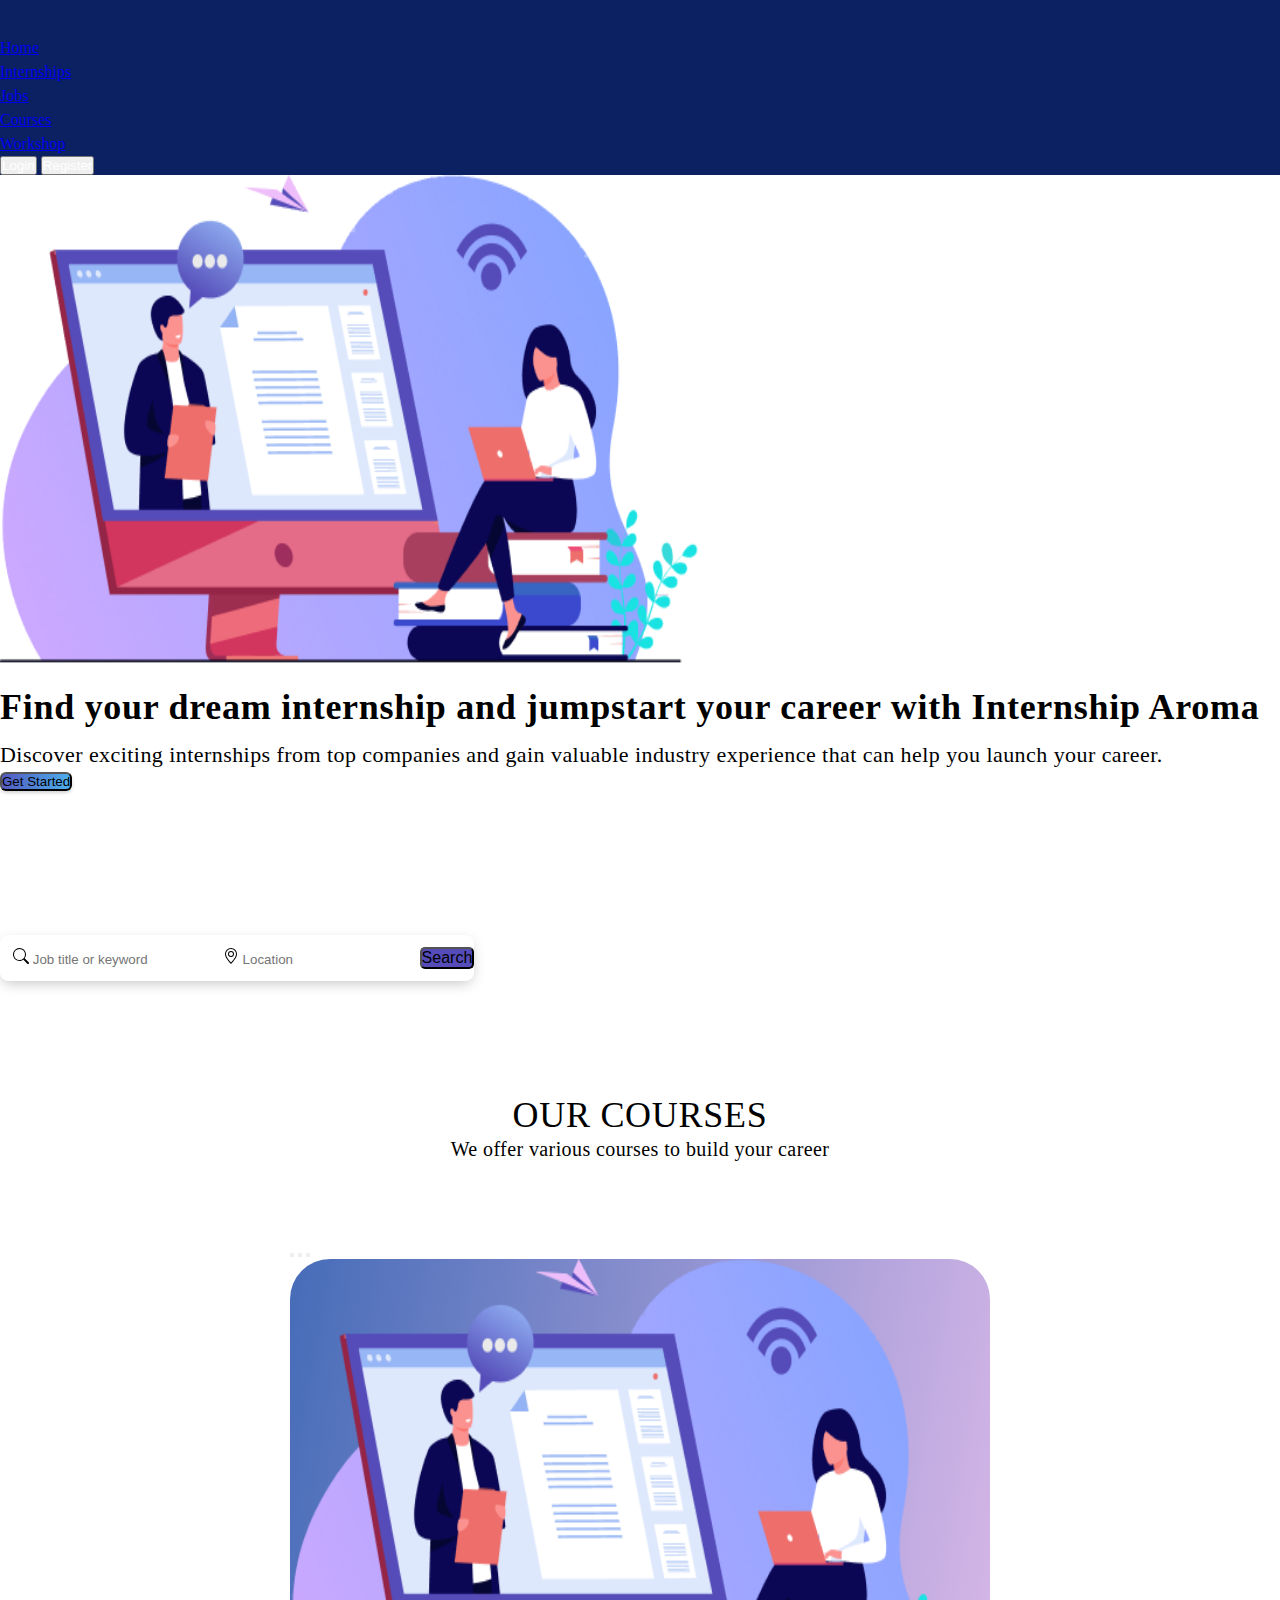
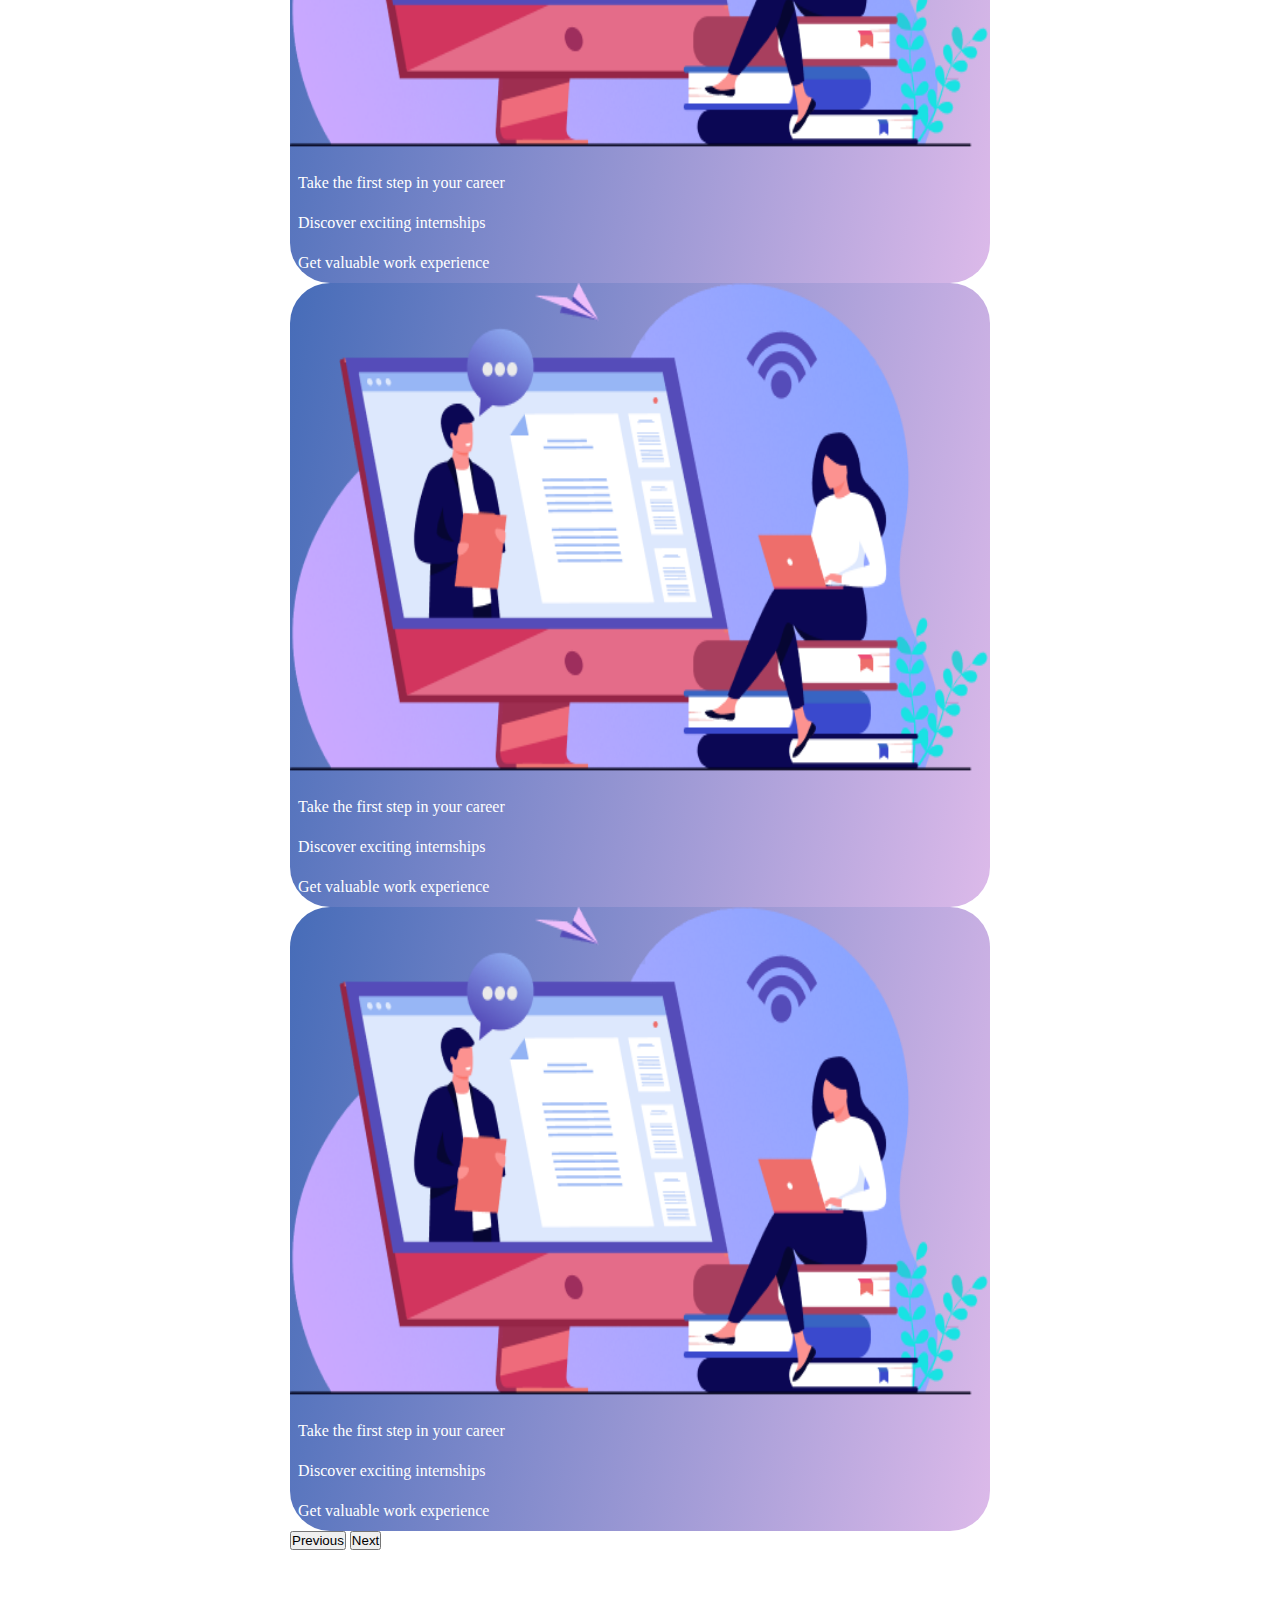
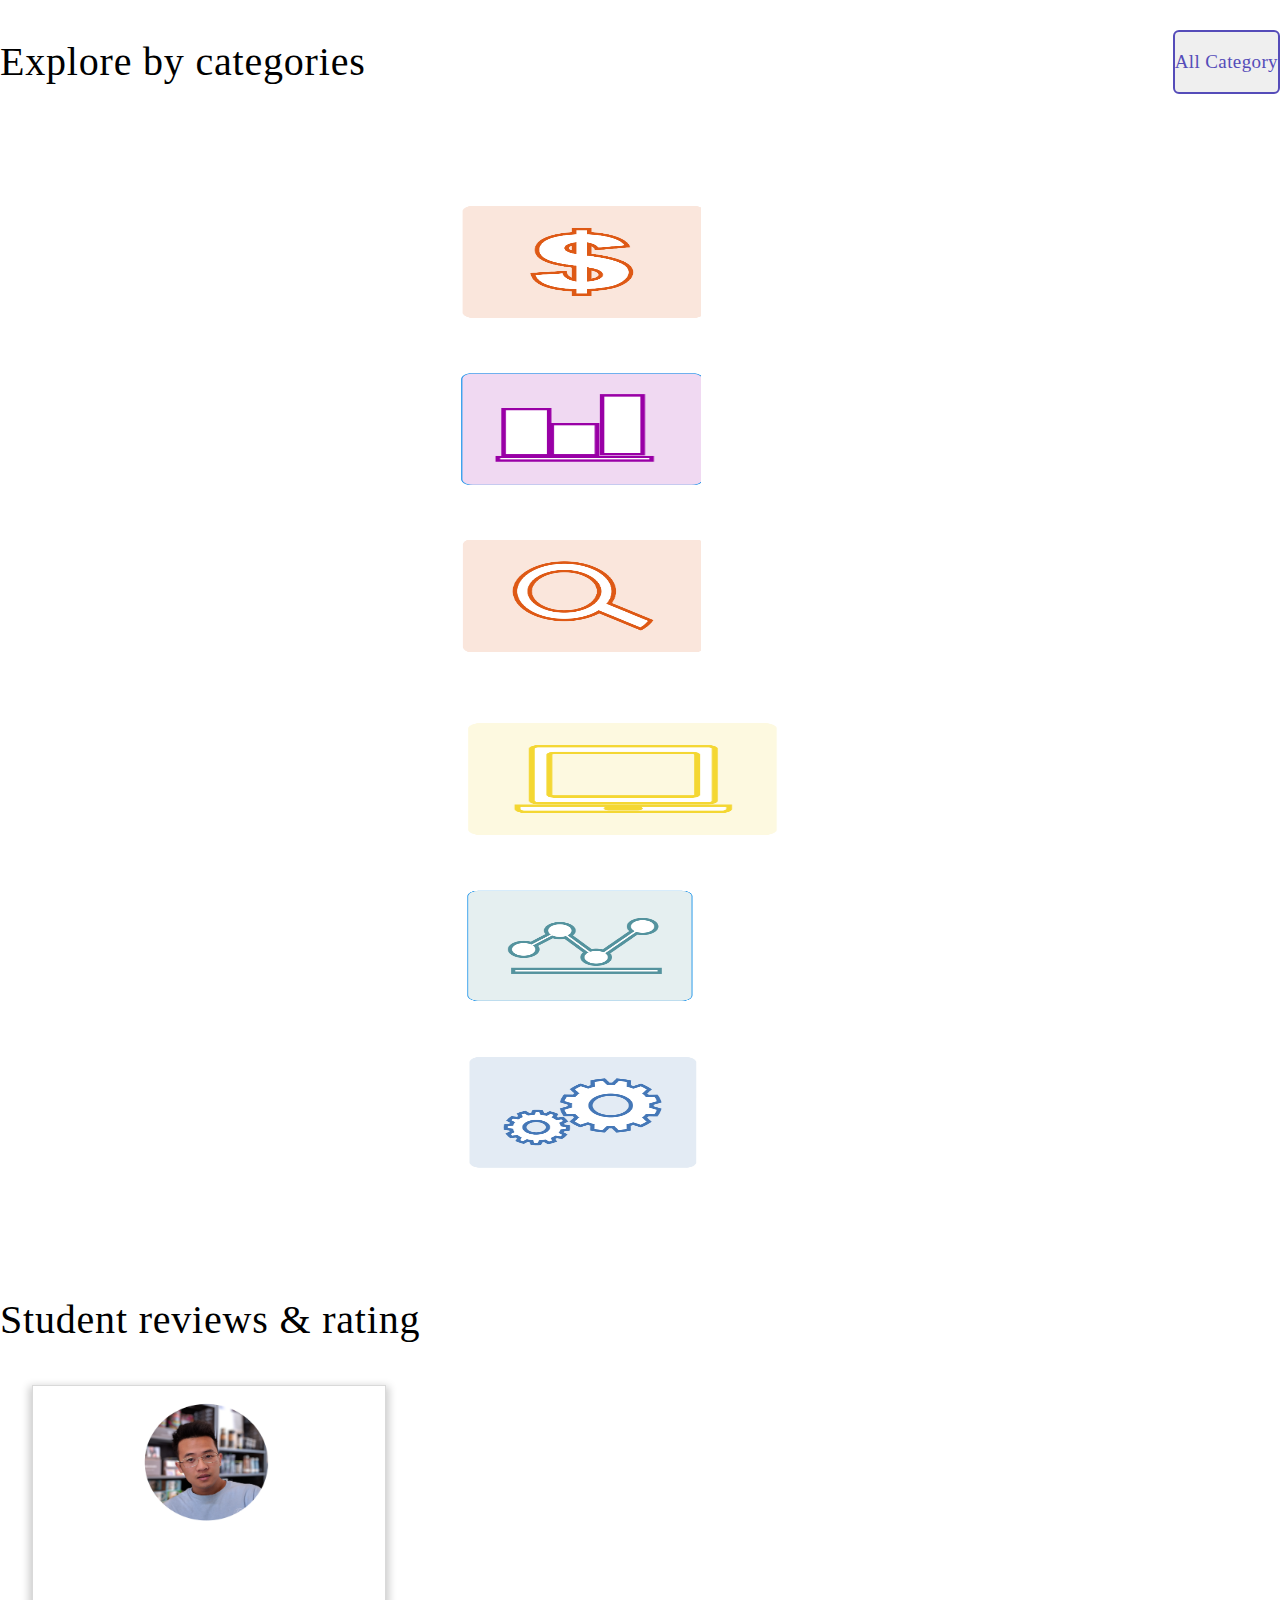
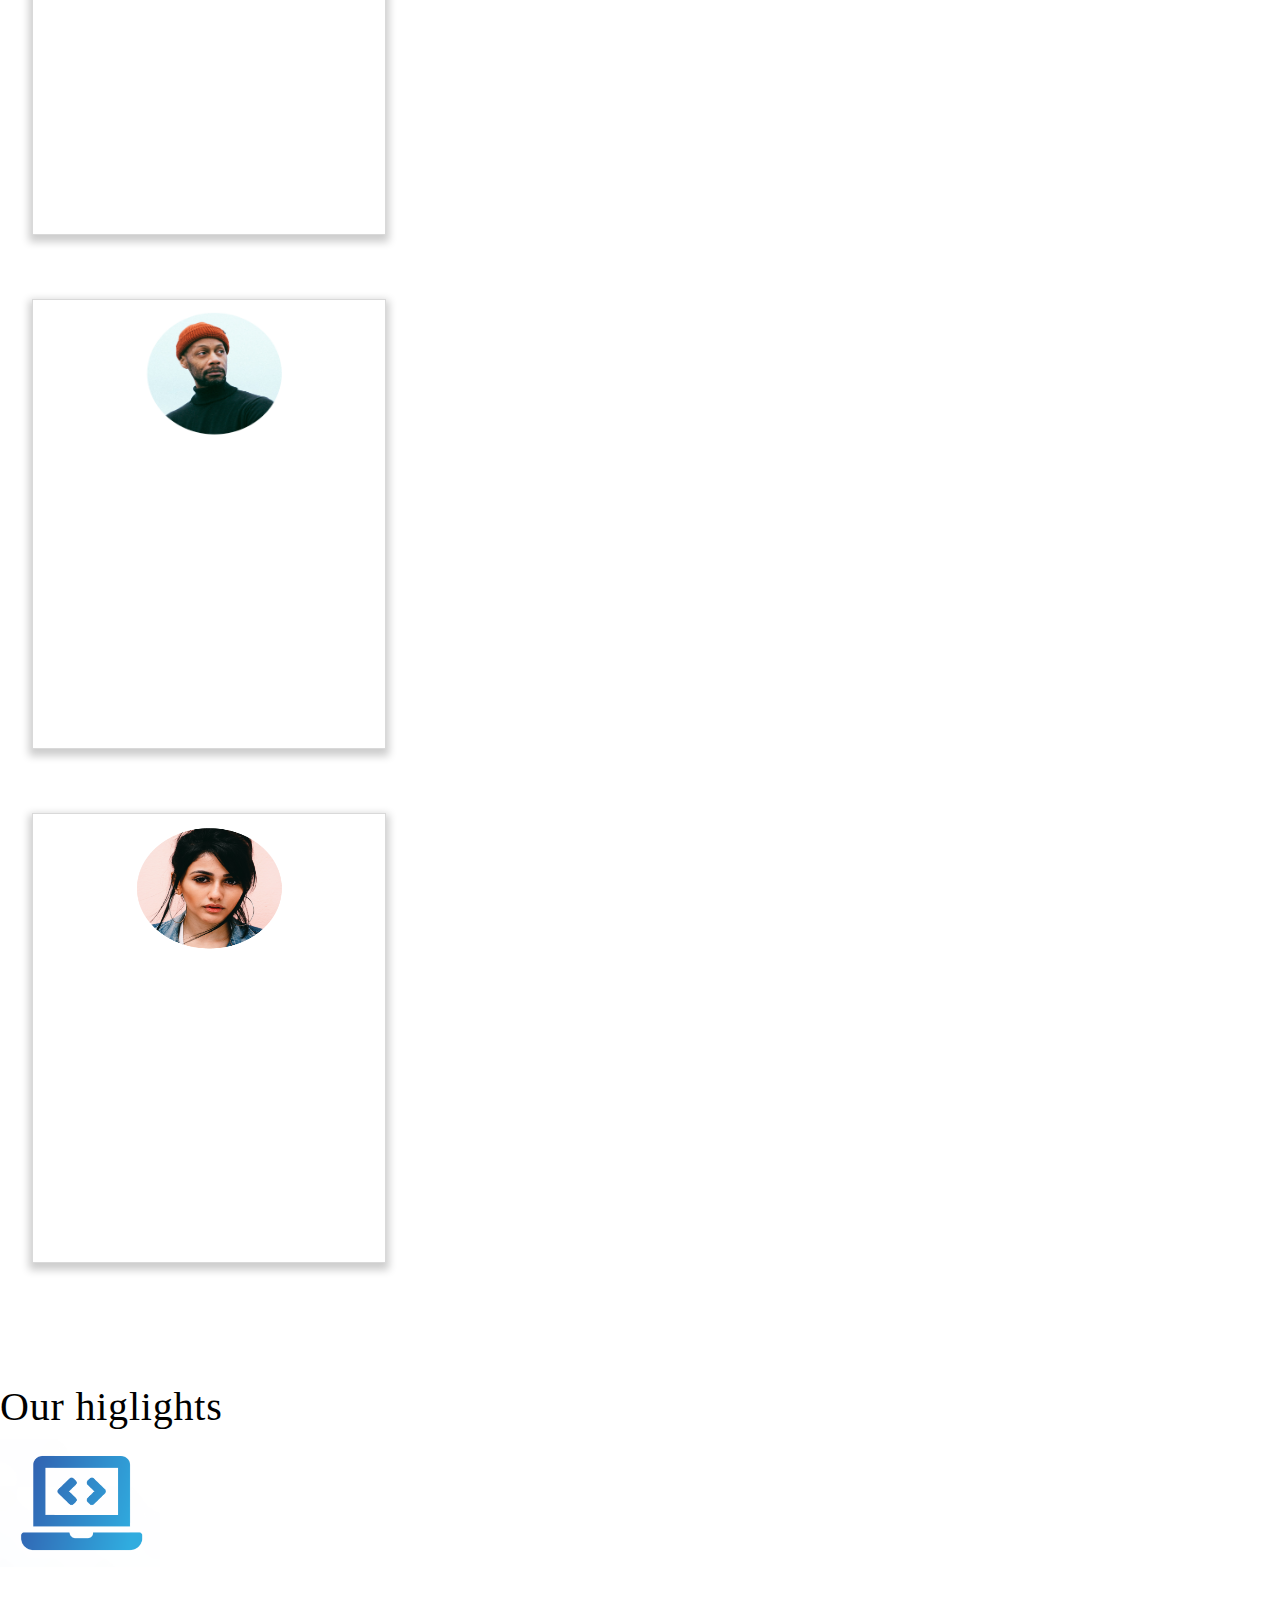
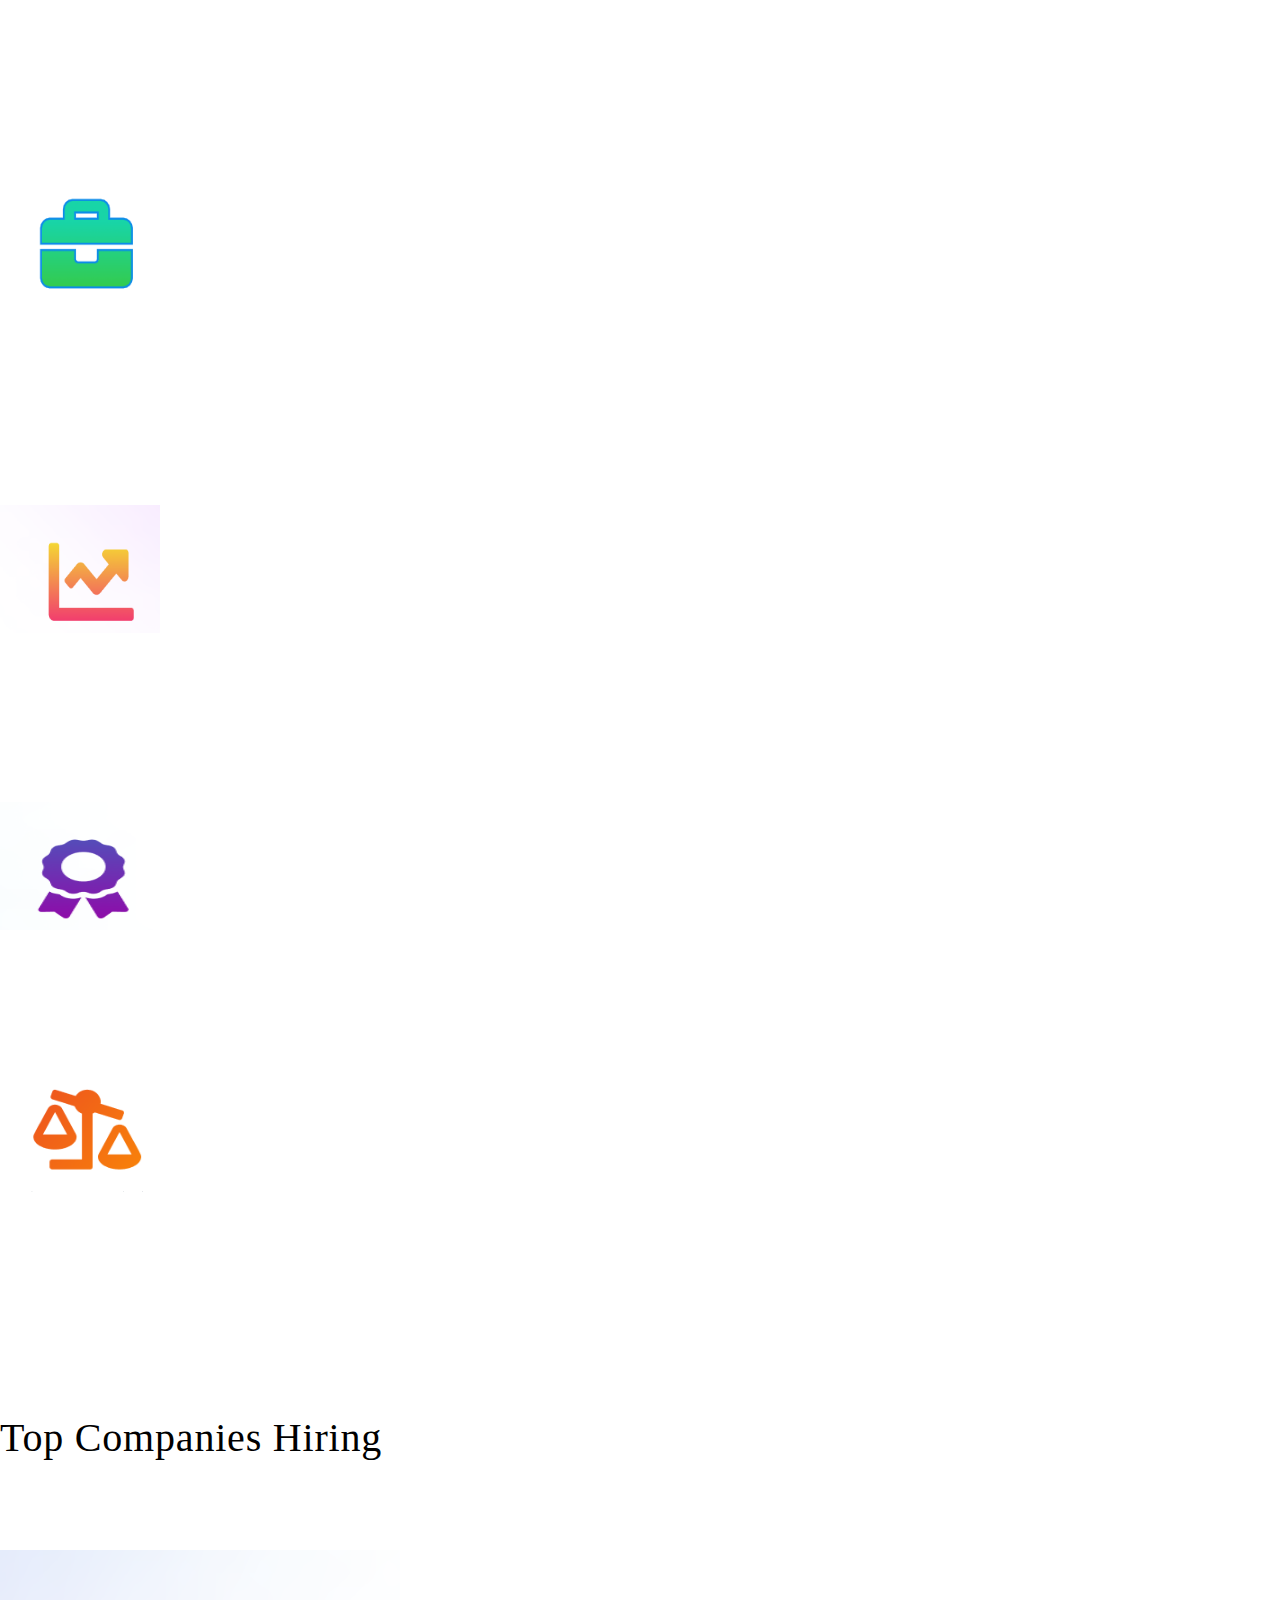
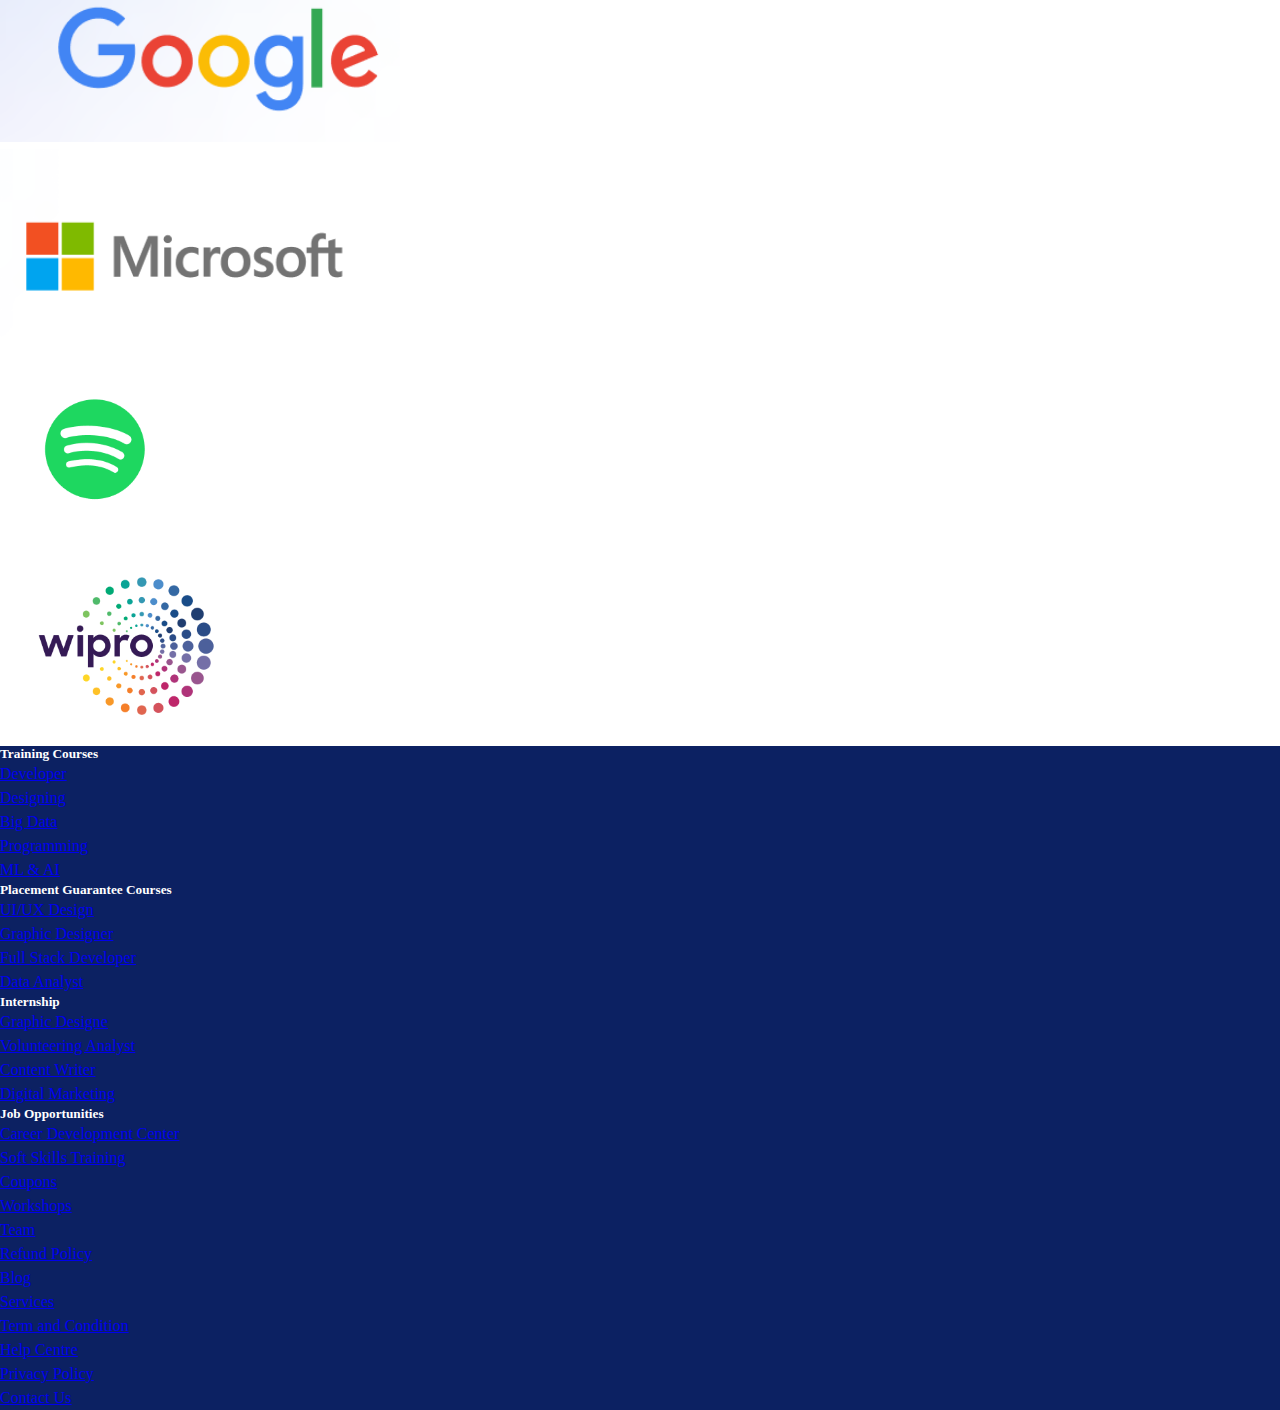
<file: index.html>
<!DOCTYPE html>
<html lang="en">
<head>
    <meta charset="UTF-8">
    <meta http-equiv="X-UA-Compatible" content="IE=edge">
    <meta name="viewport" content="width=device-width, initial-scale=1.0">
    <title>Home | Internshiparoma</title>
    <link href="https://cdn.jsdelivr.net/npm/bootstrap@5.3.0-alpha3/dist/css/bootstrap.min.css" rel="stylesheet" integrity="sha384-KK94CHFLLe+nY2dmCWGMq91rCGa5gtU4mk92HdvYe+M/SXH301p5ILy+dN9+nJOZ" crossorigin="anonymous">
    <link rel="stylesheet" href="style.css">
</head>
<body>
    <header class="d-flex flex-wrap align-items-center justify-content-center justify-content-md-between py-3 mb-4 border-bottom" style="background-color: #0C2162;">
        <div class="col-md-3 mb-2 mb-md-0">
          <a href="/" class="d-inline-flex link-body-emphasis text-decoration-none">
            <svg class="bi" width="40" height="32" role="img" aria-label="Bootstrap"><use xlink:href="#bootstrap"></use></svg>
          </a>
        </div>
  
        <ul class="nav col-12 col-md-auto mb-2 justify-content-center mb-md-0 nav nav-pills">
          <li class="nav-item"><a href="index.html" class="nav-link px-2 active text-white">Home</a></li>
          <li><a href="#" class="nav-link px-2 text-white">Internships</a></li>
          <li><a href="#" class="nav-link px-2 text-white">Jobs</a></li>
          <li><a href="#" class="nav-link px-2 text-white">Courses</a></li>
          <li><a href="static/html/profile.html" class="nav-link px-2 text-white">Workshop</a></li>
        </ul>
  
        <div class="col-md-3 text-end">
          <button type="button" class="btn btn-outline-primary me-2 text-white"><a href="static/html/signIn.html" style="color: white; text-decoration: none;">Login</a></button>
          <button type="button" class="btn btn-primary text-white"><a href="static/html/employee_register.html" style="color: white; text-decoration: none;">Register</a></button>
        </div>
    </header>

    <div class="container col-xxl-8 px-4 py-5">
        <div class="row flex-lg-row-reverse align-items-center g-5 py-5">
          <div class="col-10 col-sm-8 col-lg-6">
            <img src="static/backgrounds/home_top.png" class="d-block mx-lg-auto img-fluid" alt="Bootstrap Themes" width="700" height="500" loading="lazy">
          </div>
          <div class="col-lg-6">
            <h1 class="display-5 fw-bold text-body-emphasis lh-1 mb-3 main-tag">Find your dream internship and jumpstart your career with Internship Aroma</h1>
            <p class="lead">Discover exciting internships from top companies and gain valuable industry experience that can help you launch your career.</p>
            <div class="d-grid gap-2 d-md-flex justify-content-md-start">
              <button type="button" class="btn btn-primary btn-lg px-4 me-md-2" style="border-radius: 5px; background: linear-gradient(95.63deg, #554CB9 -16.09%, #4AC4F7 124.47%);
              box-shadow: 0px 2px 4px -1px rgba(0, 0, 0, 0.25);
              border-radius: 6px;">
              Get Started
            </button>
            </div>
          </div>
        </div>
    </div>

    <div class="container search-bar">  
        <div class="job-title" style="padding: 0.8rem;">
            <div class="input-group">
                <span class="input-group-text" id="basic-addon1" style="border: none; background-color: transparent">
                    <svg xmlns="http://www.w3.org/2000/svg" width="16" height="16" fill="currentColor" class="bi bi-search" viewBox="0 0 16 16">
                        <path d="M11.742 10.344a6.5 6.5 0 1 0-1.397 1.398h-.001c.03.04.062.078.098.115l3.85 3.85a1 1 0 0 0 1.415-1.414l-3.85-3.85a1.007 1.007 0 0 0-.115-.1zM12 6.5a5.5 5.5 0 1 1-11 0 5.5 5.5 0 0 1 11 0z"></path>
                    </svg>
                </span>
                <input type="text" class="form-control" placeholder="Job title or keyword" aria-label="Job title or keyword" aria-describedby="basic-addon1" style="border: none; background-color: transparent;">
            </div>
        </div>

        <div class="vr rule"></div>
        
        <div class="search_location">
            <div class="input-group">
                <span class="input-group-text" id="basic-addon1" style="border: none; background-color: transparent">
                    <svg xmlns="http://www.w3.org/2000/svg" width="16" height="16" fill="currentColor" class="bi bi-geo-alt" viewBox="0 0 16 16">
                        <path d="M12.166 8.94c-.524 1.062-1.234 2.12-1.96 3.07A31.493 31.493 0 0 1 8 14.58a31.481 31.481 0 0 1-2.206-2.57c-.726-.95-1.436-2.008-1.96-3.07C3.304 7.867 3 6.862 3 6a5 5 0 0 1 10 0c0 .862-.305 1.867-.834 2.94zM8 16s6-5.686 6-10A6 6 0 0 0 2 6c0 4.314 6 10 6 10z"/>
                        <path d="M8 8a2 2 0 1 1 0-4 2 2 0 0 1 0 4zm0 1a3 3 0 1 0 0-6 3 3 0 0 0 0 6z"/>
                    </svg>
                </span>
                <input type="text" class="form-control" placeholder="Location" aria-label="Location" aria-describedby="basic-addon1" style="border: none; background-color: transparent;">
            </div>
        </div>
    
        <button type="button" class="btn btn-primary btn-lg px-4 me-md-2" style="background-color: #554CB9; border-radius: 5px; font-size: 1rem;">
        Search
        </button>
    </div>

    <div class="container course-carousel" style="display: flex; flex-direction: column; align-items: center; margin-top: 7rem;">
        <h1 class="course-heading">OUR COURSES</h1>
        <p class="course-para">We offer various courses to build your career</p>
        <div id="carouselExampleIndicators" class="carousel slide" style="margin-top: 5rem;">
            <div class="carousel-indicators">
              <button type="button" data-bs-target="#carouselExampleIndicators" data-bs-slide-to="0" class="active" aria-current="true" aria-label="Slide 1"></button>
              <button type="button" data-bs-target="#carouselExampleIndicators" data-bs-slide-to="1" aria-label="Slide 2"></button>
              <button type="button" data-bs-target="#carouselExampleIndicators" data-bs-slide-to="2" aria-label="Slide 3"></button>
            </div>
            <div class="carousel-inner">
              <div class="carousel-item active">
                <div class="carousel-div-item">
                    <div class="container col-xxl-8 px-4 py-5">
                        <div class="row flex-lg-row-reverse align-items-center g-5 py-5">
                          <div class="col-10 col-sm-8 col-lg-6">
                            <img src="static/backgrounds/home_top.png" class="d-block mx-lg-auto img-fluid" alt="Bootstrap Themes" width="700" height="500" loading="lazy">
                          </div>
                          <div class="col-lg-6">
                            <ul>
                                <li style="padding: 0.5rem;">Take the first step in your career</li>
                                <li style="padding: 0.5rem;">Discover exciting internships</li>
                                <li style="padding: 0.5rem;">Get valuable work experience</li>
                            </ul>

                          </div>
                        </div>
                      </div>
                </div>
              </div>

              <div class="carousel-item">
                <div class="carousel-item active">
                    <div class="carousel-div-item">
                        <div class="container col-xxl-8 px-4 py-5">
                            <div class="row flex-lg-row-reverse align-items-center g-5 py-5">
                              <div class="col-10 col-sm-8 col-lg-6">
                                <img src="static/backgrounds/home_top.png" class="d-block mx-lg-auto img-fluid" alt="Bootstrap Themes" width="700" height="500" loading="lazy">
                              </div>
                              <div class="col-lg-6">
                                <ul>
                                    <li style="padding: 0.5rem;">Take the first step in your career</li>
                                    <li style="padding: 0.5rem;">Discover exciting internships</li>
                                    <li style="padding: 0.5rem;">Get valuable work experience</li>
                                </ul>
    
                              </div>
                            </div>
                          </div>
                    </div>
                  </div>
              </div>
              
              <div class="carousel-item">
                <div class="carousel-item active">
                    <div class="carousel-div-item">
                        <div class="container col-xxl-8 px-4 py-5">
                            <div class="row flex-lg-row-reverse align-items-center g-5 py-5">
                              <div class="col-10 col-sm-8 col-lg-6">
                                <img src="static/backgrounds/home_top.png" class="d-block mx-lg-auto img-fluid" alt="Bootstrap Themes" width="700" height="500" loading="lazy">
                              </div>
                              <div class="col-lg-6">
                                <ul>
                                    <li style="padding: 0.5rem;">Take the first step in your career</li>
                                    <li style="padding: 0.5rem;">Discover exciting internships</li>
                                    <li style="padding: 0.5rem;">Get valuable work experience</li>
                                </ul>
    
                              </div>
                            </div>
                          </div>
                    </div>
                  </div>
              </div>

            </div>
            <button class="carousel-control-prev" type="button" data-bs-target="#carouselExampleIndicators" data-bs-slide="prev">
              <span class="carousel-control-prev-icon" aria-hidden="true"></span>
              <span class="visually-hidden">Previous</span>
            </button>
            <button class="carousel-control-next" type="button" data-bs-target="#carouselExampleIndicators" data-bs-slide="next">
              <span class="carousel-control-next-icon" aria-hidden="true"></span>
              <span class="visually-hidden">Next</span>
            </button></div>
    </div>

    <div class="container categorie-selecter" style="margin-top: 5rem;">
      <div class="container" style="display: flex; justify-content: space-between; ">
        <h1 style="font-family: 'Proxima Nova';font-style: normal;font-weight: 400;font-size: 40px;line-height: 161.01%;        
        letter-spacing: 0.02em;"
        >Explore by categories
      </h1>
        <button type="button" class="btn btn-outline-primary"style="border: 2px solid #554CB9;filter: drop-shadow(0px 3px 4px rgb
          (0, 0, 0, 0.3));border-radius: 6px; font-family: 'Proxima Nova';font-style: normal;font-weight: 400;font-size: 19px;line-height: 161.01%;letter-spacing: 0.02em;color: #554CB9;">
          All Category
        </button>
      </div>

      <div class="container" style="display: flex; justify-content: center; margin-top: 5rem;">
        <ul class="nav justify-content-center">
          <li class="nav-item">
            <div class="card mb-3" style="max-width: 390px; margin: 1rem;">
            <div class="row g-0" style="display: flex; align-items: center;">
              <div class="col-md-4">
                <img src="static/icons/home-page/finance-management.png" class="img-fluid rounded-start" alt="..." style="height: 7rem; width: 15rem; padding:1rem;">
              </div>
              <div class="col-md-8">
                <div class="card-body">
                  <h5 class="card-title">Finance Management</h5>
                </div>
              </div>
            </div>
            </div>
          </li> 
          
          <li class="nav-item">
            <div class="card mb-3" style="max-width: 390px; margin: 1rem;">
              <div class="row g-0" style="display: flex; align-items: center;">
                <div class="col-md-4">
                  <img src="static/icons/home-page/digital-marketing.png" class="img-fluid rounded-start" alt="..." style="height: 7rem; width: 15rem; padding:1rem;">
                </div>
                <div class="col-md-8">
                  <div class="card-body">
                    <h5 class="card-title">Digital Marketing</h5>
                  </div>
                </div>
              </div>
            </div>
          </li>

          <li class="nav-item">
            <div class="card mb-3" style="max-width: 390px; margin: 1rem;">
              <div class="row g-0" style="display: flex; align-items: center;">
                <div class="col-md-4">
                  <img src="static/icons/home-page/data-analyst.png" class="img-fluid rounded-start" alt="..." style="height: 7rem; width: 15rem; padding:1rem;">
                </div>
                <div class="col-md-8">
                  <div class="card-body">
                    <h5 class="card-title">Data Analyst</h5>
                  </div>
                </div>
              </div>
            </div>
          </li>
          
        </ul>
      </div>

      <div class="container" style="display: flex; justify-content: center;">
        <ul class="nav justify-content-center">
          <li class="nav-item">
            <div class="card mb-3" style="max-width: 390px; margin: 1rem;">
              <div class="row g-0" style="display: flex; align-items: center;">
                <div class="col-md-4">
                  <img src="static/icons/home-page/content-writing.png" class="img-fluid rounded-start" alt="..." style="height: 7rem; width: 20rem; padding:1rem;">
                </div>
                <div class="col-md-8">
                  <div class="card-body">
                    <h5 class="card-title">Content Writing</h5>
                  </div>
                </div>
              </div>
            </div>
          </li>
          
          <li class="nav-item">
            <div class="card mb-3" style="max-width: 390px; margin: 1rem;">
              <div class="row g-0" style="display: flex; align-items: center;">
                <div class="col-md-4">
                  <img src="static/icons/home-page/web-development.png" class="img-fluid rounded-start" alt="..." style="height: 7rem; width: 15rem; padding:1rem;">
                </div>
                <div class="col-md-8">
                  <div class="card-body">
                    <h5 class="card-title">Web Development</h5>
                  </div>
                </div>
              </div>
            </div>
          </li>

          <li class="nav-item">
            <div class="card mb-3" style="max-width: 390px; margin: 1rem;">
              <div class="row g-0" style="display: flex; align-items: center;">
                <div class="col-md-4">
                  <img src="static/icons/home-page/machine-learning.png" class="img-fluid rounded-start" alt="..." style="height: 7rem; width: 15rem; padding:1rem;">
                </div>
                <div class="col-md-8">
                  <div class="card-body">
                    <h5 class="card-title">Machine Learning</h5>
                  </div>
                </div>
              </div>
            </div>
          </li>
        </ul>
      </div>
        
    </div>

    <div class="container reviews" style="margin-top: 5rem;">
      <div class="container">
        <h1 style="font-family: 'Proxima Nova';font-style: normal;font-weight: 400;font-size: 40px;line-height: 161.01%;        
        letter-spacing: 0.02em;"
        >Student reviews & rating
      </h1>
      </div>

      <div class="container">
        <ul class="nav justify-content-center">
          <li class="nav-item" style="padding: 2rem;">
            <div class="card" style="width: 22rem; height: 28rem; background: #FFFFFF;
            border: 1.3px solid #D9D9D9;
            box-shadow: 0px 4px 8px 3px rgba(0, 0, 0, 0.2);">
              <ul class="list-group list-group-flush">
                <li class="list-group-item" style="display: flex; flex-direction: column; align-items: center;">
                  <img src="static/icons/home-page/profile-pic1.png" alt="" style="width: 11rem; height: 9rem;">
                  <h4>Dinesh Dalal</h5>
                </li>
                <li class="list-group-item" style="display: flex; flex-direction: column; align-items: center;">
                  <p>Placed at</p>
                  <p><b>Google</b></p>
                  <p>CTC 40L-45L</p>
                </li>
                <li class="list-group-item" style="display: flex; flex-direction: column; align-items: center;">
                  <p style="padding: 1rem;"> I got the internship from this platform as a fresher.....</p>
                </li>
              </ul>
            </div>
          </li>
          
          <li class="nav-item" style="padding: 2rem;">
            <div class="card" style="width: 22rem; height: 28rem; background: #FFFFFF;
            border: 1.3px solid #D9D9D9;
            box-shadow: 0px 4px 8px 3px rgba(0, 0, 0, 0.2);">
              <ul class="list-group list-group-flush">
                <li class="list-group-item" style="display: flex; flex-direction: column; align-items: center;">
                  <img src="static/icons/home-page/profile-pic2.png" alt="" style="width: 11rem; height: 9rem;">
                  <h4>Yuvan Singh</h5>
                </li>
                <li class="list-group-item" style="display: flex; flex-direction: column; align-items: center;">
                  <p>Placed at</p>
                  <p><b>Accenture</b></p>
                  <p>CTC 15L-20L</p>
                </li>
                <li class="list-group-item" style="display: flex; flex-direction: column; align-items: center;">
                  <p style="padding: 1rem;"> I got the placement from this platform as an experienced.....</p>
                </li>
              </ul>
            </div>
          </li>
          
          <li class="nav-item" style="padding: 2rem;">
            <div class="card" style="width: 22rem; height: 28rem; background: #FFFFFF;
            border: 1.3px solid #D9D9D9;
            box-shadow: 0px 4px 8px 3px rgba(0, 0, 0, 0.2);">
              <ul class="list-group list-group-flush">
                <li class="list-group-item" style="display: flex; flex-direction: column; align-items: center;">
                  <img src="static/icons/home-page/profile-pic3.png" alt="" style="width: 11rem; height: 9rem;">
                  <h4>Sonam</h5>
                </li>
                <li class="list-group-item" style="display: flex; flex-direction: column; align-items: center;">
                  <p>Placed at</p>
                  <p><b>Wipro</b></p>
                  <p>CTC 10L-15L</p>
                </li>
                <li class="list-group-item" style="display: flex; flex-direction: column; align-items: center;">
                  <p style="padding: 1rem;"> I got the placement from this platform as a fresher.....</p>
                </li>
              </ul>
            </div>
          </li>

        </ul>
      </div>
    </div>

    <div class="container aroma-highlights" style="margin-top: 5rem;">
      <div class="container">
        <h1 style="font-family: 'Proxima Nova';font-style: normal;font-weight: 400;font-size: 40px;line-height: 161.01%;        
        letter-spacing: 0.02em;"
        >Our higlights
      </h1>
      </div>

      <ul class="nav justify-content-center">
        <li class="nav-item">
          <div class="px-4 py-5 my-5 text-center nav-link">
            <img class="d-block mx-auto mb-4" src="static/icons/home-page/highlights1.png" alt="" width="72" height="57" style="width: 10rem; height: 8rem;">
            <h1 class="display-5 fw-bold text-body-emphasis" style="font-size: 1rem; margin-bottom: 2rem;">LIVE CLASSES</h1>
            <p class="lead mb-4 text-black">Learn from different  instructors<br> all over the  world and again the<br> required skills under their <br> supervision.</p>
          </div>
        </li>
        
        <li class="nav-item">
          <div class="px-4 py-5 my-5 text-center nav-link">
            <img class="d-block mx-auto mb-4" src="static/icons/home-page/highlights2.png" alt="" width="72" height="57" style="width: 10rem; height: 8rem;">
            <h1 class="display-5 fw-bold text-body-emphasis" style="font-size: 1rem; margin-bottom: 2rem;">JOB GUARANTEE</h1>
            <p class="lead mb-4 text-black">Get placement offer of <br> more than guaranteed CTC. <br> If not, pay zero fee for <br> the registered courses.
          </div>
        </li>
        
        <li class="nav-item">
          <div class="px-4 py-5 my-5 text-center nav-link">
            <img class="d-block mx-auto mb-4" src="static/icons/home-page/highlights3.png" alt="" width="72" height="57" style="width: 10rem; height: 8rem;">
            <h1 class="display-5 fw-bold text-body-emphasis" style="font-size: 1rem; margin-bottom: 2rem;">₹ 50L HIGHEST CTC</h1>
            <p class="lead mb-4 text-black">connecting Talent to Opportunities <br> Get the Best Internship Experience <br> with the Highest Ctc Offer of the Season</p>
          </div>
        </li>
        
        <li class="nav-item">
          <div class="px-4 py-5 my-5 text-center nav-link">
            <img class="d-block mx-auto mb-4" src="static/icons/home-page/highlights4.png" alt="" width="72" height="57" style="width: 10rem; height: 8rem;">
            <h1 class="display-5 fw-bold text-body-emphasis" style="font-size: 1rem; margin-bottom: 2rem;">PLACEMENT GUARANTEE</h1>
            <p class="lead mb-4 text-black">We have 100% placement rate <br> for all provided courses.</p>
          </div>
        </li>
        
        <li class="nav-item">
          <div class="px-4 py-5 my-5 text-center nav-link">
            <img class="d-block mx-auto mb-4" src="static/icons/home-page/highlights5.png" alt="" width="72" height="57" style="width: 10rem; height: 8rem;">
            <h1 class="display-5 fw-bold text-body-emphasis" style="font-size: 1rem; margin-bottom: 2rem;">HIGHEST AVG CTC</h1>
            <p class="lead mb-4 text-black">We provide average CTC for  batch<br> which is highest among others.</p>
          </div>
        </li>
        
      
        
      </ul>

    </div>

    <div class="container hiring-companies" style="margin-top: 5rem;">
      <div class="container">
        <h1 style="font-family: 'Proxima Nova';font-style: normal;font-weight: 400;font-size: 40px;line-height: 161.01%;        
        letter-spacing: 0.02em;">
        Top Companies Hiring
      </h1>
      </div>

      <ul class="nav justify-content-center" style="margin-top: 5rem;">
        <li class="nav-item">
          <img src="static/icons/home-page/companie-google.png" alt="" style="height: 12rem; max-width: 25rem;">
        </li>
        <li class="nav-item">
          <img src="static/icons/home-page/companies-microsoft.png" alt="" style="height: 12rem; max-width: 25rem;">
        </li>
        <li class="nav-item">
          <img src="static/icons/home-page/companies-spotify.png" alt="" style="height: 12rem; max-width: 25rem;">
        </li>
        <li class="nav-item">
          <img src="static/icons/home-page/companies-wipro.png" alt="" style="height: 12rem; max-width: 25rem;">
        </li>
      </ul>
    </div>

    <div class="container footer" style="max-width: 100vw; background-color: #0C2162;">
      <footer class="py-5">
        <div class="row" style="color: white;">
          <div class="col-6 col-md-2 mb-3">
            <h5>Training Courses</h5>
            <ul class="nav flex-column">
              <li class="nav-item mb-2"><a href="#" class="nav-link p-0 text-white" style="font-weight: lighter; font-size: 1rem;">Developer</a></li>
              <li class="nav-item mb-2"><a href="#" class="nav-link p-0 text-white" style="font-weight: lighter; font-size: 1rem;">Designing</a></li>
              <li class="nav-item mb-2"><a href="#" class="nav-link p-0 text-white" style="font-weight: lighter; font-size: 1rem;">Big Data</a></li>
              <li class="nav-item mb-2"><a href="#" class="nav-link p-0 text-white" style="font-weight: lighter; font-size: 1rem;">Programming</a></li>
              <li class="nav-item mb-2"><a href="#" class="nav-link p-0 text-white" style="font-weight: lighter; font-size: 1rem;">ML & AI</a></li>
            </ul>
          </div>
    
          <div class="col-6 col-md-2 mb-3">
            <h5>Placement Guarantee Courses</h5>
            <ul class="nav flex-column">
              <li class="nav-item mb-2"><a href="#" class="nav-link p-0 text-white" style="font-weight: lighter; font-size: 1rem;">UI/UX Design</a></li>
              <li class="nav-item mb-2"><a href="#" class="nav-link p-0 text-white" style="font-weight: lighter; font-size: 1rem;">Graphic Designer</a></li>
              <li class="nav-item mb-2"><a href="#" class="nav-link p-0 text-white" style="font-weight: lighter; font-size: 1rem;">Full Stack Developer</a></li>
              <li class="nav-item mb-2"><a href="#" class="nav-link p-0 text-white" style="font-weight: lighter; font-size: 1rem;">Data Analyst</a></li>
            </ul>
          </div>
    
          <div class="col-6 col-md-2 mb-3">
            <h5>Internship</h5>
            <ul class="nav flex-column">
              <li class="nav-item mb-2"><a href="#" class="nav-link p-0 text-white" style="font-weight: lighter; font-size: 1rem;">Graphic Designe</a></li>
              <li class="nav-item mb-2"><a href="#" class="nav-link p-0 text-white" style="font-weight: lighter; font-size: 1rem;">Volunteering Analyst</a></li>
              <li class="nav-item mb-2"><a href="#" class="nav-link p-0 text-white" style="font-weight: lighter; font-size: 1rem;">Content Writer</a></li>
              <li class="nav-item mb-2"><a href="#" class="nav-link p-0 text-white" style="font-weight: lighter; font-size: 1rem;">Digital Marketing</a></li>
            </ul>
          </div>
          
          <div class="col-6 col-md-2 mb-3">
            <h5>Job Opportunities</h5>
            <ul class="nav flex-column">
              <li class="nav-item mb-2"><a href="#" class="nav-link p-0 text-white" style="font-weight: lighter; font-size: 1rem;">Career Development Center</a></li>
              <li class="nav-item mb-2"><a href="#" class="nav-link p-0 text-white" style="font-weight: lighter; font-size: 1rem;">Soft Skills Training </a></li>
              <li class="nav-item mb-2"><a href="#" class="nav-link p-0 text-white" style="font-weight: lighter; font-size: 1rem;">Coupons</a></li>
              <li class="nav-item mb-2"><a href="#" class="nav-link p-0 text-white" style="font-weight: lighter; font-size: 1rem;">Workshops</a></li>
            </ul>
          </div>
          

        </div>
        <div class="py-4 my-4 border-top row" style="color: white;">
          <div class="col-6 col-md-2 mb-3">
            <ul class="nav flex-column">
              <li class="nav-item mb-2"><a href="#" class="nav-link p-0 text-white" style="font-weight: lighter; font-size: 1rem;">Team</a></li>
              <li class="nav-item mb-2"><a href="#" class="nav-link p-0 text-white" style="font-weight: lighter; font-size: 1rem;">Refund Policy</a></li>
              <li class="nav-item mb-2"><a href="#" class="nav-link p-0 text-white" style="font-weight: lighter; font-size: 1rem;">Blog</a></li>
            </ul>
          </div>
        
        
          <div class="col-6 col-md-2 mb-3">
            <ul class="nav flex-column">
              <li class="nav-item mb-2"><a href="#" class="nav-link p-0 text-white" style="font-weight: lighter; font-size: 1rem;">Services</a></li>
              <li class="nav-item mb-2"><a href="#" class="nav-link p-0 text-white" style="font-weight: lighter; font-size: 1rem;">Term and Condition</a></li>
            </ul>
          </div>
          
          
          <div class="col-6 col-md-2 mb-3">
            <ul class="nav flex-column">
              <li class="nav-item mb-2"><a href="#" class="nav-link p-0 text-white" style="font-weight: lighter; font-size: 1rem;">Help Centre</a></li>
              <li class="nav-item mb-2"><a href="#" class="nav-link p-0 text-white" style="font-weight: lighter; font-size: 1rem;">Privacy Policy</a></li>
            </ul>
          </div>
          
          <div class="col-6 col-md-2 mb-3">
            <ul class="nav flex-column">
              <li class="nav-item mb-2"><a href="#" class="nav-link p-0 text-white" style="font-weight: lighter; font-size: 1rem;">Contact Us</a></li>
            </ul>
          </div>
        </div>
      </footer>
    </div>

    <script src="https://cdn.jsdelivr.net/npm/@popperjs/core@2.11.7/dist/umd/popper.min.js" integrity="sha384-zYPOMqeu1DAVkHiLqWBUTcbYfZ8osu1Nd6Z89ify25QV9guujx43ITvfi12/QExE" crossorigin="anonymous"></script>
    <script src="https://cdn.jsdelivr.net/npm/bootstrap@5.3.0-alpha3/dist/js/bootstrap.min.js" integrity="sha384-Y4oOpwW3duJdCWv5ly8SCFYWqFDsfob/3GkgExXKV4idmbt98QcxXYs9UoXAB7BZ" crossorigin="anonymous"></script>
    <script src="static/scripts/script.js"></script>
</body>
</html>
</file>
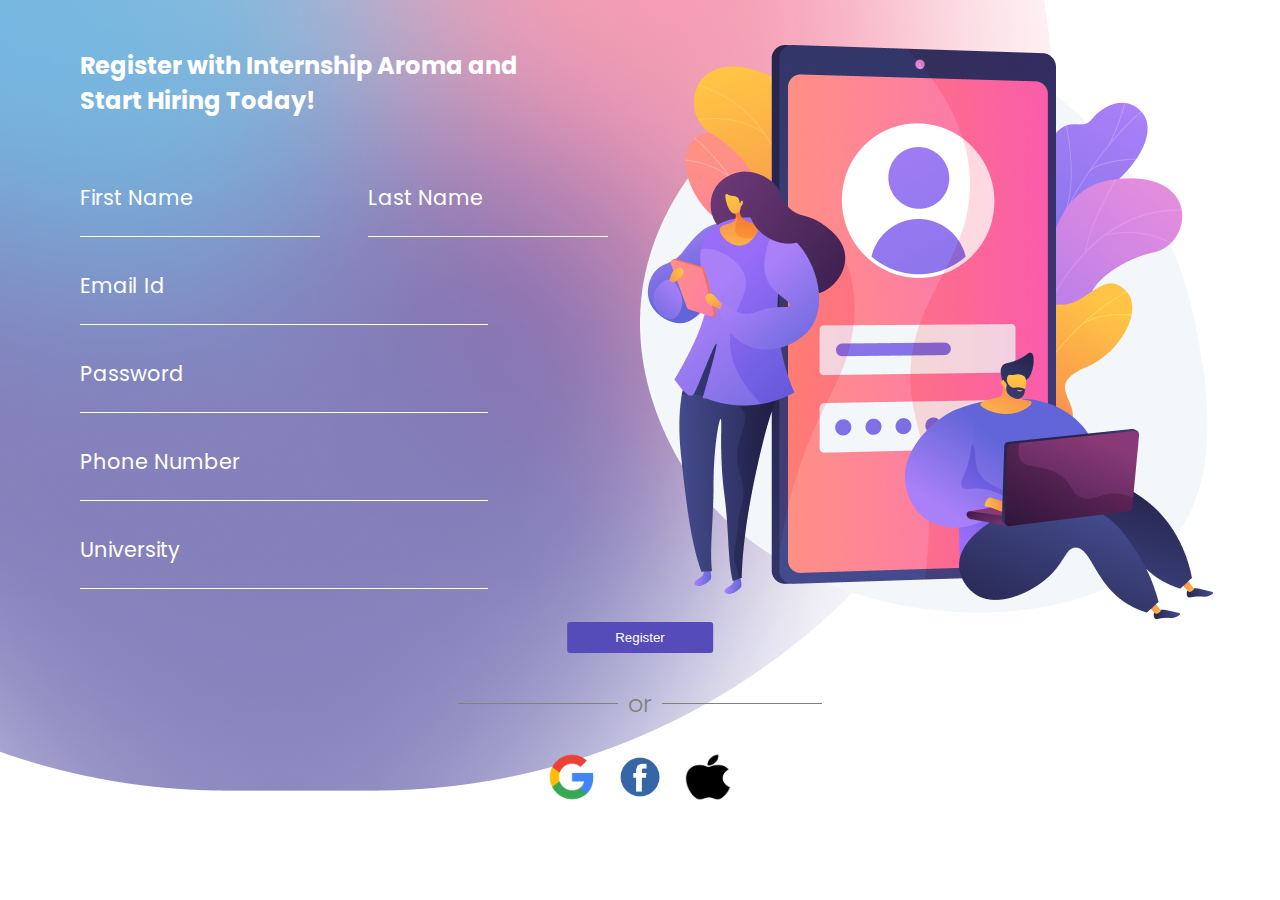
<file: static/html/clg_uni_register.html>
<!DOCTYPE html>
<html lang="en">
<head>
    <meta charset="UTF-8">
    <meta http-equiv="X-UA-Compatible" content="IE=edge">
    <meta name="viewport" content="width=device-width, initial-scale=1.0">
    <title>Registration | University</title>
    <link href="https://cdn.jsdelivr.net/npm/bootstrap@5.3.0-alpha3/dist/css/bootstrap.min.css" rel="stylesheet" integrity="sha384-KK94CHFLLe+nY2dmCWGMq91rCGa5gtU4mk92HdvYe+M/SXH301p5ILy+dN9+nJOZ" crossorigin="anonymous">
    <link rel="stylesheet" href="../css/clg_uni_register.css">

</head>
<body>
    <div class="employer-register">
        <div class="des1">  
            <img src="../backgrounds/auth_tr_bg.png" alt="" class="bg-img tr-img">
            <div class="form_control">

                <h2 class="heading">
                    Register with Internship Aroma and <br> Start Hiring Today!
                </h2>

                <form action="/static/html/employer_register.html" method="post">
                    <div class="names">
                        <div class="f_names form_elements">
                            <label for="First-Name">First Name</label> <br>
                            <input type="text" name="First-Name" id="firstname">
                        </div>
                        
                        <div class="l_names form_elements">
                            <label for="Last-Name">Last Name</label> <br>
                            <input type="text" name="Last-Name" id="lastname">
                        </div>
                    </div>
                    <div class="email form_elements">
                        <label for="Email-Id">Email Id</label> <br>
                        <input type="email" name="eamil" id="email">
                    </div>
                    
                    <div class="password form_elements"> 
                        <label for="password">Password</label> <br>
                        <input type="password" name="password" id="password">
                    </div>
                    
                    <div class="number form_elements"> 
                        <label for="number">Phone Number</label> <br>
                        <input type="number" name="number" id="number">
                    </div>
                    
                    <div class="universityname form_elements">
                        <label for="universityname">University</label> <br>
                        <input type="text" name="university-Name" id="universityname">
                    </div>

                    <button type="submit">Register</button>
                   
                </form>
                
            </div>
            <div class="rule-container">
                <div class="rule-line"></div>
                <div class="rule-text">or</div>
                <div class="rule-line"></div>
            </div>
            <div class="alt-login">
                <ul>
                    <li><a href="#"><img src="../icons/google.png" alt="" class="img"></a></li>
                    <li><a href="#"><img src="../icons/facebook.png" alt="" class="img"></a></li>
                    <li><a href="#"><img src="../icons/apple.png" alt="" class="img"></a></li>
                </ul>
            </div>
        </div>
        <div class="des2">
            <img src="/static/backgrounds/auth_m_bg.png" alt="" class="bg-img mid-img">
        </div>
    </div>
    
    <script src="https://cdn.jsdelivr.net/npm/@popperjs/core@2.11.7/dist/umd/popper.min.js" integrity="sha384-zYPOMqeu1DAVkHiLqWBUTcbYfZ8osu1Nd6Z89ify25QV9guujx43ITvfi12/QExE" crossorigin="anonymous"></script>
    <script src="https://cdn.jsdelivr.net/npm/bootstrap@5.3.0-alpha3/dist/js/bootstrap.min.js" integrity="sha384-Y4oOpwW3duJdCWv5ly8SCFYWqFDsfob/3GkgExXKV4idmbt98QcxXYs9UoXAB7BZ" crossorigin="anonymous"></script>
</body>
</html>
</file>
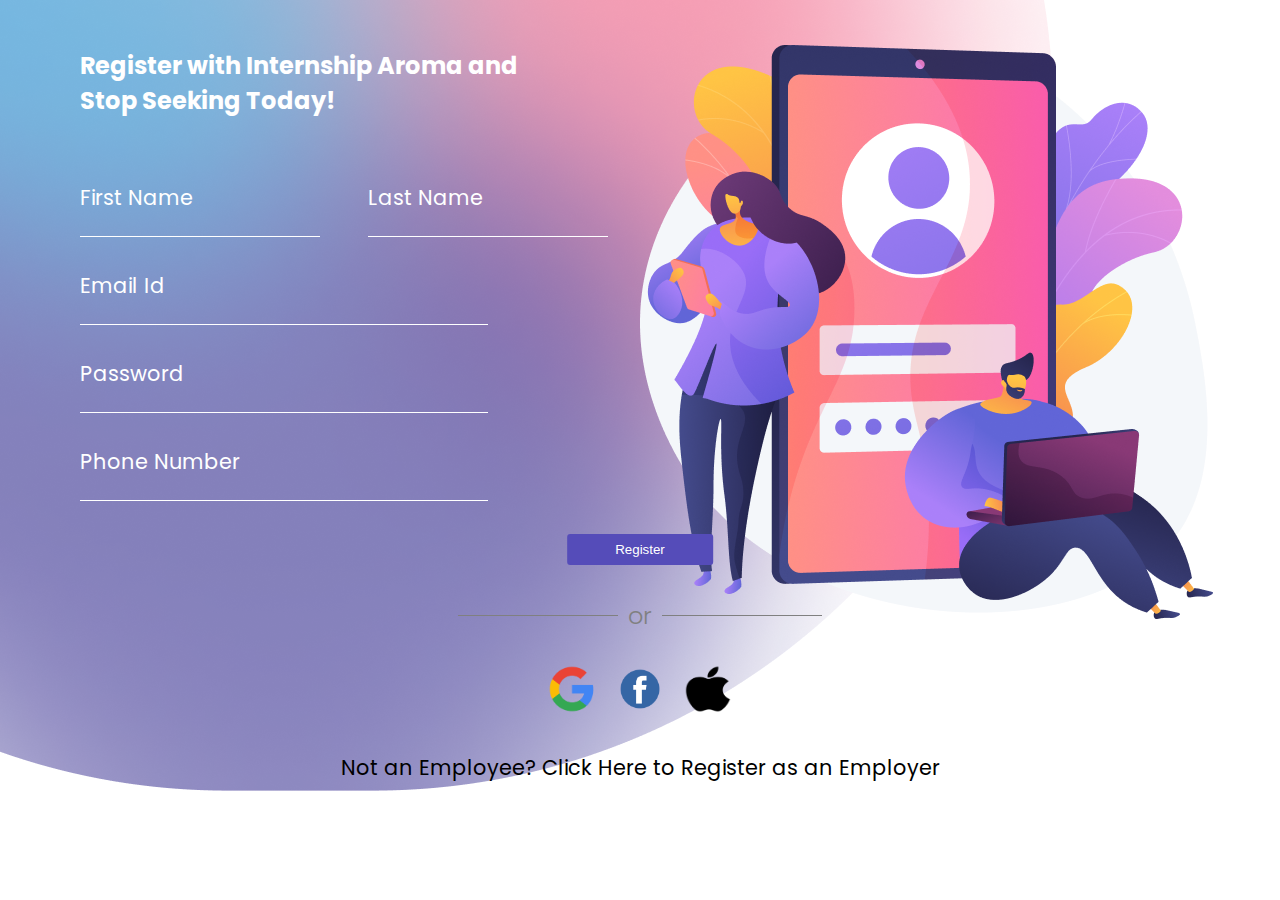
<file: static/html/employee_register.html>
<!DOCTYPE html>
<html lang="en">
<head>
    <meta charset="UTF-8">
    <meta http-equiv="X-UA-Compatible" content="IE=edge">
    <meta name="viewport" content="width=device-width, initial-scale=1.0">
    <title>Registration | Employer</title>
    <link href="https://cdn.jsdelivr.net/npm/bootstrap@5.3.0-alpha3/dist/css/bootstrap.min.css" rel="stylesheet" integrity="sha384-KK94CHFLLe+nY2dmCWGMq91rCGa5gtU4mk92HdvYe+M/SXH301p5ILy+dN9+nJOZ" crossorigin="anonymous">
    <link rel="stylesheet" href="../css/employer_register.css">

</head>
<body>
    <div class="employer-register">
        <div class="des1">  
            <img src="../backgrounds/auth_tr_bg.png" alt="" class="bg-img tr-img">
            <div class="form_control">

                <h2 class="heading">
                    Register with Internship Aroma and <br> Stop Seeking Today!
                </h2>

                <form action="../../index.html" method="get">
                    <div class="names">
                        <div class="f_names form_elements">
                            <label for="First-Name">First Name</label> <br>
                            <input type="text" name="First-Name" id="firstname">
                        </div>
                        
                        <div class="l_names form_elements">
                            <label for="Last-Name">Last Name</label> <br>
                            <input type="text" name="Last-Name" id="lastname">
                        </div>
                    </div>
                    <div class="email form_elements">
                        <label for="Email-Id">Email Id</label> <br>
                        <input type="email" name="eamil" id="email">
                    </div>
                    
                    <div class="password form_elements"> 
                        <label for="password">Password</label> <br>
                        <input type="password" name="password" id="password">
                    </div>
                    
                    <div class="number form_elements"> 
                        <label for="number">Phone Number</label> <br>
                        <input type="number" name="number" id="number">
                    </div>
                    
                    <div class="companyname form_elements" id="company_name" style="display: none;">
                        <label for="Companyname">Company Name</label> <br>
                        <input type="text" name="company-Name" id="companyname">
                    </div>

                    <div class="universityname form_elements" id="university_name" style="display: none;">
                        <label for="universityname">University Name</label> <br>
                        <input type="text" name="university-Name" id="universityname">
                    </div>

                    <button type="submit" class="reg_btn">Register</button>
                   
                </form>
                
            </div>
            <div class="rule-container">
                <div class="rule-line"></div>
                <div class="rule-text">or</div>
                <div class="rule-line"></div>
            </div>
            <div class="alt-login">
                <ul>
                    <li><a href="#"><img src="../icons/register-page/google.png" alt="" class="img"></a></li>
                    <li><a href="#"><img src="../icons/register-page/facebook.png" alt="" class="img"></a></li>
                    <li><a href="#"><img src="../icons/register-page/apple.png" alt="" class="img"></a></li>
                </ul>
                <a href="employer_register.html" style="color: black; text-decoration: none; font-size: 1.3rem; display: flex;justify-content: center; margin-top: 2rem;">Not an Employee? Click Here to Register as an Employer</a>
            </div>
        </div>
        <div class="des2">
            <img src="../backgrounds/auth_m_bg.png" alt="" class="bg-img mid-img">
        </div>
    </div>
    
    <script src="https://cdn.jsdelivr.net/npm/@popperjs/core@2.11.7/dist/umd/popper.min.js" integrity="sha384-zYPOMqeu1DAVkHiLqWBUTcbYfZ8osu1Nd6Z89ify25QV9guujx43ITvfi12/QExE" crossorigin="anonymous"></script>
    <script src="https://cdn.jsdelivr.net/npm/bootstrap@5.3.0-alpha3/dist/js/bootstrap.min.js" integrity="sha384-Y4oOpwW3duJdCWv5ly8SCFYWqFDsfob/3GkgExXKV4idmbt98QcxXYs9UoXAB7BZ" crossorigin="anonymous"></script>
    <script src="../scripts/script.js"></script>
</body>
</html>
</file>
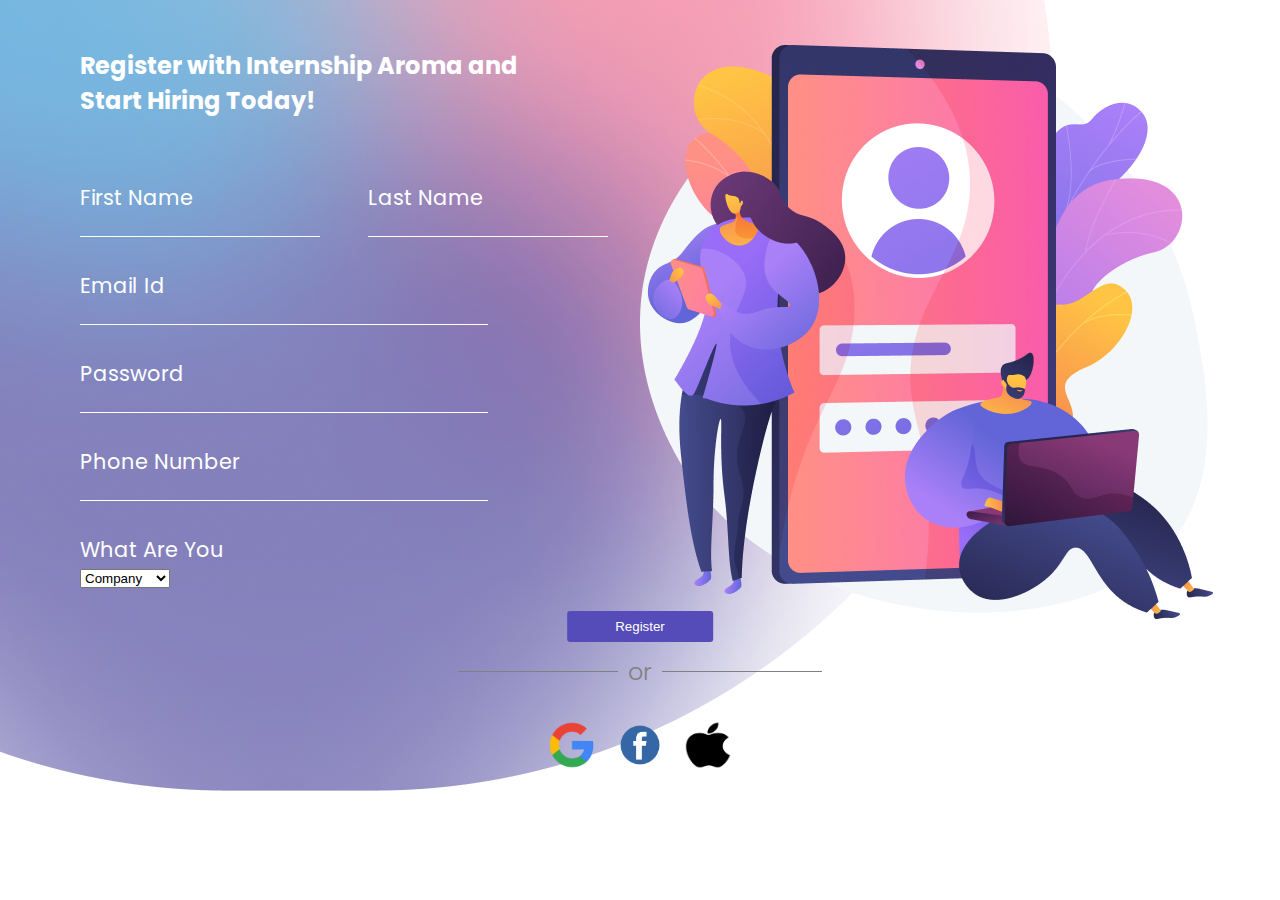
<file: static/html/employer_register.html>
<!DOCTYPE html>
<html lang="en">
<head>
    <meta charset="UTF-8">
    <meta http-equiv="X-UA-Compatible" content="IE=edge">
    <meta name="viewport" content="width=device-width, initial-scale=1.0">
    <title>Registration | Employer</title>
    <link href="https://cdn.jsdelivr.net/npm/bootstrap@5.3.0-alpha3/dist/css/bootstrap.min.css" rel="stylesheet" integrity="sha384-KK94CHFLLe+nY2dmCWGMq91rCGa5gtU4mk92HdvYe+M/SXH301p5ILy+dN9+nJOZ" crossorigin="anonymous">
    <link rel="stylesheet" href="../css/employer_register.css">

</head>
<body>
    <div class="employer-register">
        <div class="des1">  
            <img src="../backgrounds/auth_tr_bg.png" alt="" class="bg-img tr-img">
            <div class="form_control">

                <h2 class="heading">
                    Register with Internship Aroma and <br> Start Hiring Today!
                </h2>

                <form action="../html/employer_register.html" method="post">
                    <div class="names">
                        <div class="f_names form_elements">
                            <label for="First-Name">First Name</label> <br>
                            <input type="text" name="First-Name" id="firstname">
                        </div>
                        
                        <div class="l_names form_elements">
                            <label for="Last-Name">Last Name</label> <br>
                            <input type="text" name="Last-Name" id="lastname">
                        </div>
                    </div>
                    <div class="email form_elements">
                        <label for="Email-Id">Email Id</label> <br>
                        <input type="email" name="eamil" id="email">
                    </div>
                    
                    <div class="password form_elements"> 
                        <label for="password">Password</label> <br>
                        <input type="password" name="password" id="password">
                    </div>
                    
                    <div class="number form_elements"> 
                        <label for="number">Phone Number</label> <br>
                        <input type="number" name="number" id="number">
                    </div>
                    
                    <div class="what_are_you" id="what_are_you" style="max-width: 20rem; margin-bottom: 1.3rem; display: block;" >
                        <label for="What_are_you" >What Are You</label> <br>
                        <select name="what_are_you" id="whatareyou" class="form-select" aria-label="Default select example">
                            <option value="company">Company</option>
                            <option value="jobseeker">Job Seeker</option>
                            <option value="university">University</option>
                        </select>
                    </div>

                    <div class="companyname form_elements" id="company_name" style="display: none;">
                        <label for="Companyname">Company Name</label> <br>
                        <input type="text" name="company-Name" id="companyname">
                    </div>

                    <div class="universityname form_elements" id="university_name" style="display: none;">
                        <label for="universityname">University Name</label> <br>
                        <input type="text" name="university-Name" id="universityname">
                    </div>

                    <button type="submit" class="reg_btn">Register</button>
                   
                </form>
                
            </div>
            <div class="rule-container">
                <div class="rule-line"></div>
                <div class="rule-text">or</div>
                <div class="rule-line"></div>
            </div>
            <div class="alt-login">
                <ul>
                    <li><a href="#"><img src="../icons/google.png" alt="" class="img"></a></li>
                    <li><a href="#"><img src="../icons/facebook.png" alt="" class="img"></a></li>
                    <li><a href="#"><img src="../icons/apple.png" alt="" class="img"></a></li>
                </ul>
            </div>
        </div>
        <div class="des2">
            <img src="../backgrounds/auth_m_bg.png" alt="" class="bg-img mid-img">
        </div>
    </div>
    
    <script src="https://cdn.jsdelivr.net/npm/@popperjs/core@2.11.7/dist/umd/popper.min.js" integrity="sha384-zYPOMqeu1DAVkHiLqWBUTcbYfZ8osu1Nd6Z89ify25QV9guujx43ITvfi12/QExE" crossorigin="anonymous"></script>
    <script src="https://cdn.jsdelivr.net/npm/bootstrap@5.3.0-alpha3/dist/js/bootstrap.min.js" integrity="sha384-Y4oOpwW3duJdCWv5ly8SCFYWqFDsfob/3GkgExXKV4idmbt98QcxXYs9UoXAB7BZ" crossorigin="anonymous"></script>
    <script src="../scripts/script.js"></script>
</body>
</html>
</file>
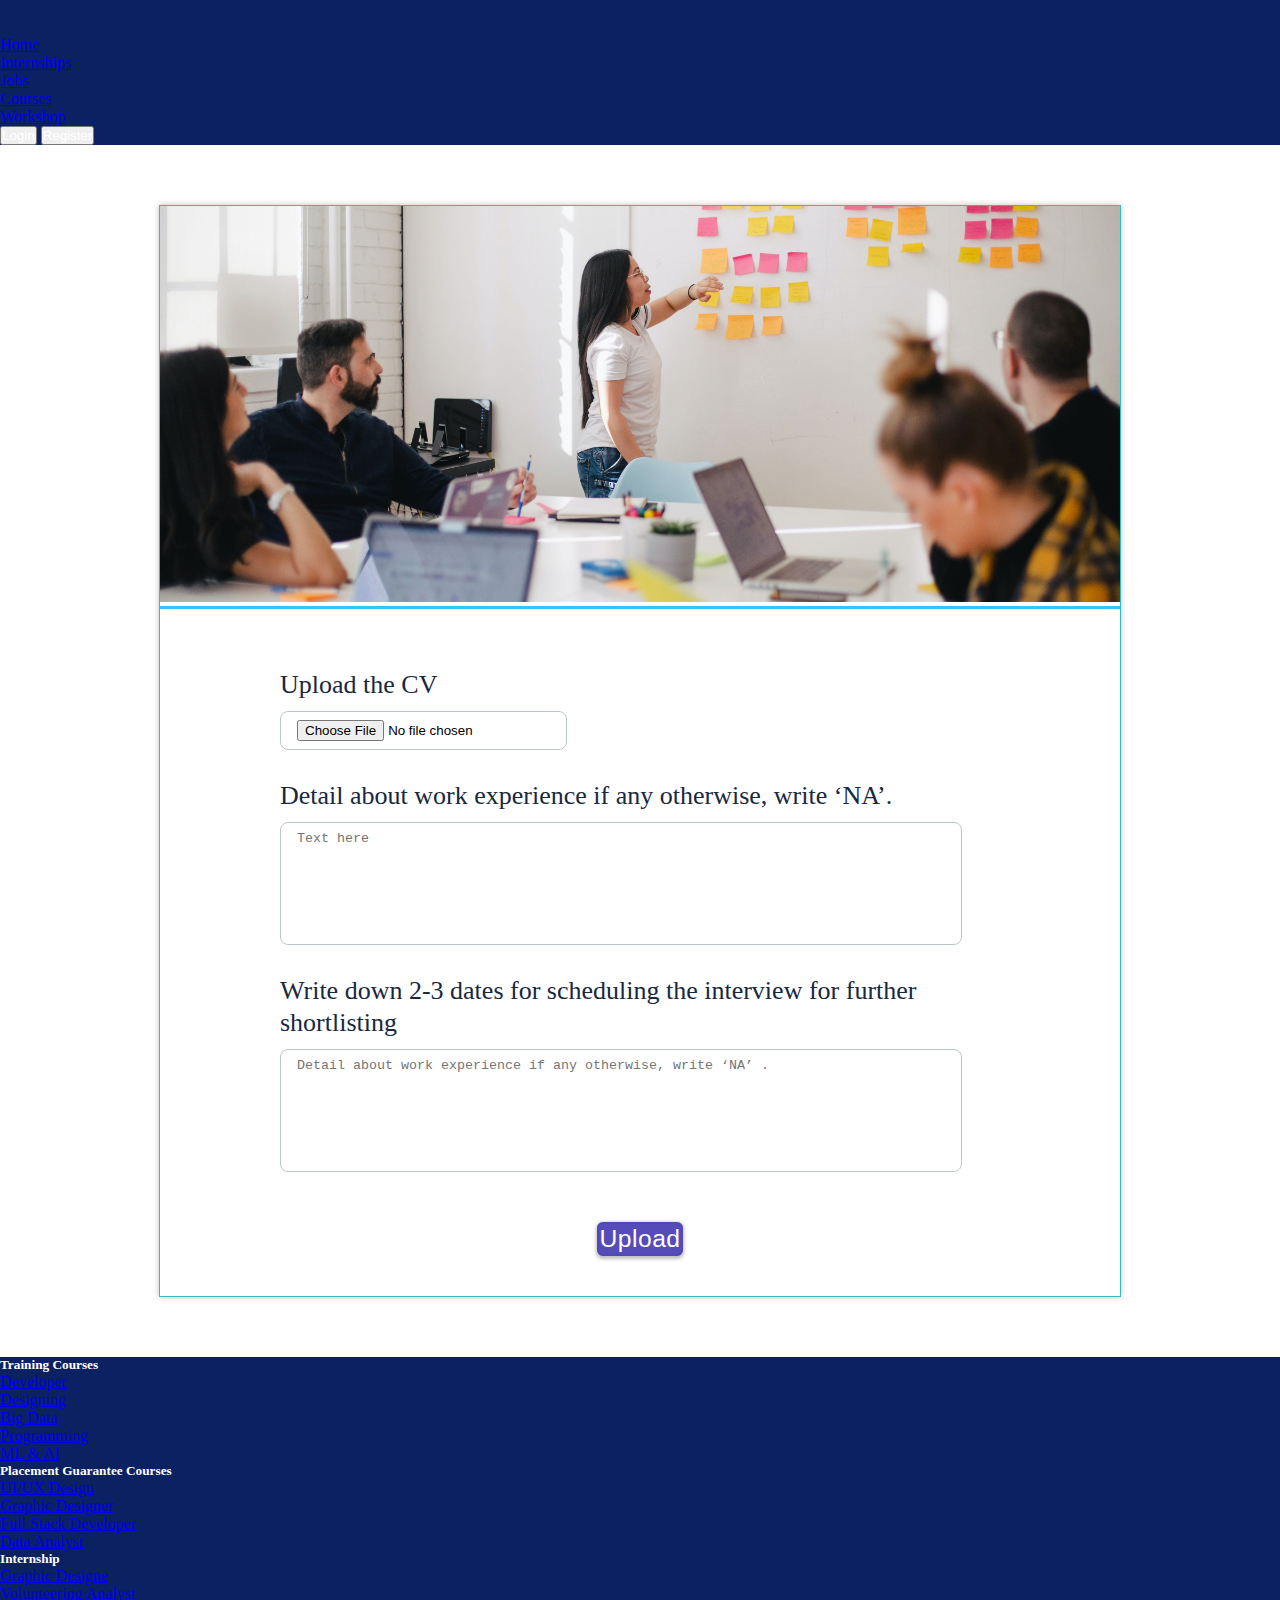
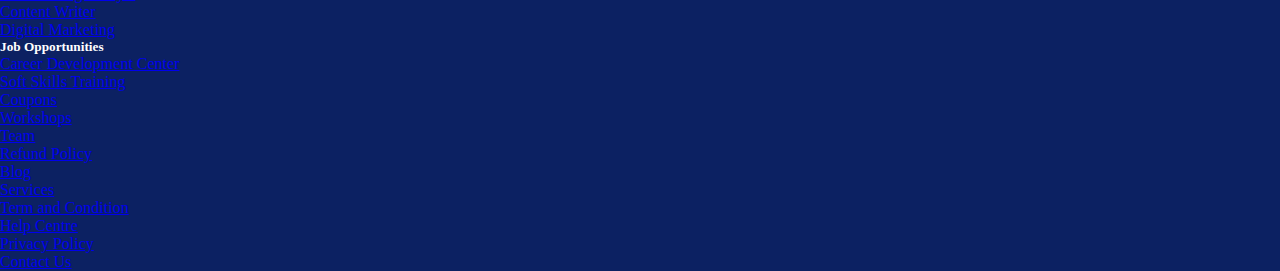
<file: static/html/intershipForm.html>
<!DOCTYPE html>
<html lang="en">
  <head>
    <meta charset="UTF-8" />
    <meta http-equiv="X-UA-Compatible" content="IE=edge" />
    <meta name="viewport" content="width=device-width, initial-scale=1.0" />
    <link rel="stylesheet" href="../css/internshipForm.css" />
    <title>Internship Form</title>
    <link href="https://cdn.jsdelivr.net/npm/bootstrap@5.3.0-alpha3/dist/css/bootstrap.min.css" rel="stylesheet" integrity="sha384-KK94CHFLLe+nY2dmCWGMq91rCGa5gtU4mk92HdvYe+M/SXH301p5ILy+dN9+nJOZ" crossorigin="anonymous">
  </head>
  <body>
    <header class="d-flex flex-wrap align-items-center justify-content-center justify-content-md-between py-3 mb-4 border-bottom" style="background-color: #0C2162;">
      <div class="col-md-3 mb-2 mb-md-0">
        <a href="/" class="d-inline-flex link-body-emphasis text-decoration-none">
          <svg class="bi" width="40" height="32" role="img" aria-label="Bootstrap"><use xlink:href="#bootstrap"></use></svg>
        </a>
      </div>

      <ul class="nav col-12 col-md-auto mb-2 justify-content-center mb-md-0 nav nav-pills">
        <li class="nav-item"><a href="#" class="nav-link px-2 active text-white">Home</a></li>
        <li><a href="#" class="nav-link px-2 text-white">Internships</a></li>
        <li><a href="#" class="nav-link px-2 text-white">Jobs</a></li>
        <li><a href="#" class="nav-link px-2 text-white">Courses</a></li>
        <li><a href="#" class="nav-link px-2 text-white">Workshop</a></li>
      </ul>

      <div class="col-md-3 text-end">
        <button type="button" class="btn btn-outline-primary me-2 text-white"><a href="static/html/signIn.html" style="color: white; text-decoration: none;">Login</a></button>
        <button type="button" class="btn btn-primary text-white"><a href="static/html/employee_register.html" style="color: white; text-decoration: none;">Register</a></button>
      </div>
  </header>
    <div class="ellipse"></div>
    <div class="main-container">
      <div class="navbar"></div>
      <div class="section">
        <div class="sub-section-options"></div>
        <div class="sub-section-form">
          <div class="form-container">
            <div class="img-head"><img src="../backgrounds/img-internshipForm.jpg"></div>
            <div class="logo"></div>
            <div class="form">
              <form>
                <label for="cv">Upload the CV</label>
                <input type="file" id="cv" name="cv" accept=".pdf,.doc,.docx" />
                <label for="wrk-exp"
                  >Detail about work experience if any otherwise, write ‘NA’.</label
                >
                <textarea
                  id="wrk-exp"
                  name="wrk-exp"
                  rows="7"
                  cols="60"
                  placeholder="Text here"
                ></textarea>
                <label for="interview"
                  >Write down 2-3 dates for scheduling the interview for further
                  shortlisting</label
                >
                <textarea
                  id="interview"
                  name="interview"
                  rows="7"
                  cols="60"
                  placeholder="Detail about work experience if any otherwise, write ‘NA’ . "
                ></textarea>
                <input type="submit" value="Upload" />
              </form>
            </div>
          </div>
        </div>
      </div>
    </div>
    <div class="container" style="max-width: 100vw; background-color: #0C2162;">
      <footer class="py-5">
        <div class="row" style="color: white;">
          <div class="col-6 col-md-2 mb-3">
            <h5>Training Courses</h5>
            <ul class="nav flex-column">
              <li class="nav-item mb-2"><a href="#" class="nav-link p-0 text-white" style="font-weight: lighter; font-size: 1rem;">Developer</a></li>
              <li class="nav-item mb-2"><a href="#" class="nav-link p-0 text-white" style="font-weight: lighter; font-size: 1rem;">Designing</a></li>
              <li class="nav-item mb-2"><a href="#" class="nav-link p-0 text-white" style="font-weight: lighter; font-size: 1rem;">Big Data</a></li>
              <li class="nav-item mb-2"><a href="#" class="nav-link p-0 text-white" style="font-weight: lighter; font-size: 1rem;">Programming</a></li>
              <li class="nav-item mb-2"><a href="#" class="nav-link p-0 text-white" style="font-weight: lighter; font-size: 1rem;">ML & AI</a></li>
            </ul>
          </div>
    
          <div class="col-6 col-md-2 mb-3">
            <h5>Placement Guarantee Courses</h5>
            <ul class="nav flex-column">
              <li class="nav-item mb-2"><a href="#" class="nav-link p-0 text-white" style="font-weight: lighter; font-size: 1rem;">UI/UX Design</a></li>
              <li class="nav-item mb-2"><a href="#" class="nav-link p-0 text-white" style="font-weight: lighter; font-size: 1rem;">Graphic Designer</a></li>
              <li class="nav-item mb-2"><a href="#" class="nav-link p-0 text-white" style="font-weight: lighter; font-size: 1rem;">Full Stack Developer</a></li>
              <li class="nav-item mb-2"><a href="#" class="nav-link p-0 text-white" style="font-weight: lighter; font-size: 1rem;">Data Analyst</a></li>
            </ul>
          </div>
    
          <div class="col-6 col-md-2 mb-3">
            <h5>Internship</h5>
            <ul class="nav flex-column">
              <li class="nav-item mb-2"><a href="#" class="nav-link p-0 text-white" style="font-weight: lighter; font-size: 1rem;">Graphic Designe</a></li>
              <li class="nav-item mb-2"><a href="#" class="nav-link p-0 text-white" style="font-weight: lighter; font-size: 1rem;">Volunteering Analyst</a></li>
              <li class="nav-item mb-2"><a href="#" class="nav-link p-0 text-white" style="font-weight: lighter; font-size: 1rem;">Content Writer</a></li>
              <li class="nav-item mb-2"><a href="#" class="nav-link p-0 text-white" style="font-weight: lighter; font-size: 1rem;">Digital Marketing</a></li>
            </ul>
          </div>
          
          <div class="col-6 col-md-2 mb-3">
            <h5>Job Opportunities</h5>
            <ul class="nav flex-column">
              <li class="nav-item mb-2"><a href="#" class="nav-link p-0 text-white" style="font-weight: lighter; font-size: 1rem;">Career Development Center</a></li>
              <li class="nav-item mb-2"><a href="#" class="nav-link p-0 text-white" style="font-weight: lighter; font-size: 1rem;">Soft Skills Training </a></li>
              <li class="nav-item mb-2"><a href="#" class="nav-link p-0 text-white" style="font-weight: lighter; font-size: 1rem;">Coupons</a></li>
              <li class="nav-item mb-2"><a href="#" class="nav-link p-0 text-white" style="font-weight: lighter; font-size: 1rem;">Workshops</a></li>
            </ul>
          </div>
          

        </div>
        <div class="py-4 my-4 border-top row" style="color: white;">
          <div class="col-6 col-md-2 mb-3">
            <ul class="nav flex-column">
              <li class="nav-item mb-2"><a href="#" class="nav-link p-0 text-white" style="font-weight: lighter; font-size: 1rem;">Team</a></li>
              <li class="nav-item mb-2"><a href="#" class="nav-link p-0 text-white" style="font-weight: lighter; font-size: 1rem;">Refund Policy</a></li>
              <li class="nav-item mb-2"><a href="#" class="nav-link p-0 text-white" style="font-weight: lighter; font-size: 1rem;">Blog</a></li>
            </ul>
          </div>
        
        
          <div class="col-6 col-md-2 mb-3">
            <ul class="nav flex-column">
              <li class="nav-item mb-2"><a href="#" class="nav-link p-0 text-white" style="font-weight: lighter; font-size: 1rem;">Services</a></li>
              <li class="nav-item mb-2"><a href="#" class="nav-link p-0 text-white" style="font-weight: lighter; font-size: 1rem;">Term and Condition</a></li>
            </ul>
          </div>
          
          
          <div class="col-6 col-md-2 mb-3">
            <ul class="nav flex-column">
              <li class="nav-item mb-2"><a href="#" class="nav-link p-0 text-white" style="font-weight: lighter; font-size: 1rem;">Help Centre</a></li>
              <li class="nav-item mb-2"><a href="#" class="nav-link p-0 text-white" style="font-weight: lighter; font-size: 1rem;">Privacy Policy</a></li>
            </ul>
          </div>
          
          <div class="col-6 col-md-2 mb-3">
            <ul class="nav flex-column">
              <li class="nav-item mb-2"><a href="#" class="nav-link p-0 text-white" style="font-weight: lighter; font-size: 1rem;">Contact Us</a></li>
            </ul>
          </div>
        </div>
      </footer>
    </div>
    <script src="https://cdn.jsdelivr.net/npm/@popperjs/core@2.11.7/dist/umd/popper.min.js" integrity="sha384-zYPOMqeu1DAVkHiLqWBUTcbYfZ8osu1Nd6Z89ify25QV9guujx43ITvfi12/QExE" crossorigin="anonymous"></script>
    <script src="https://cdn.jsdelivr.net/npm/bootstrap@5.3.0-alpha3/dist/js/bootstrap.min.js" integrity="sha384-Y4oOpwW3duJdCWv5ly8SCFYWqFDsfob/3GkgExXKV4idmbt98QcxXYs9UoXAB7BZ" crossorigin="anonymous"></script>
  </body>
</html>
</file>
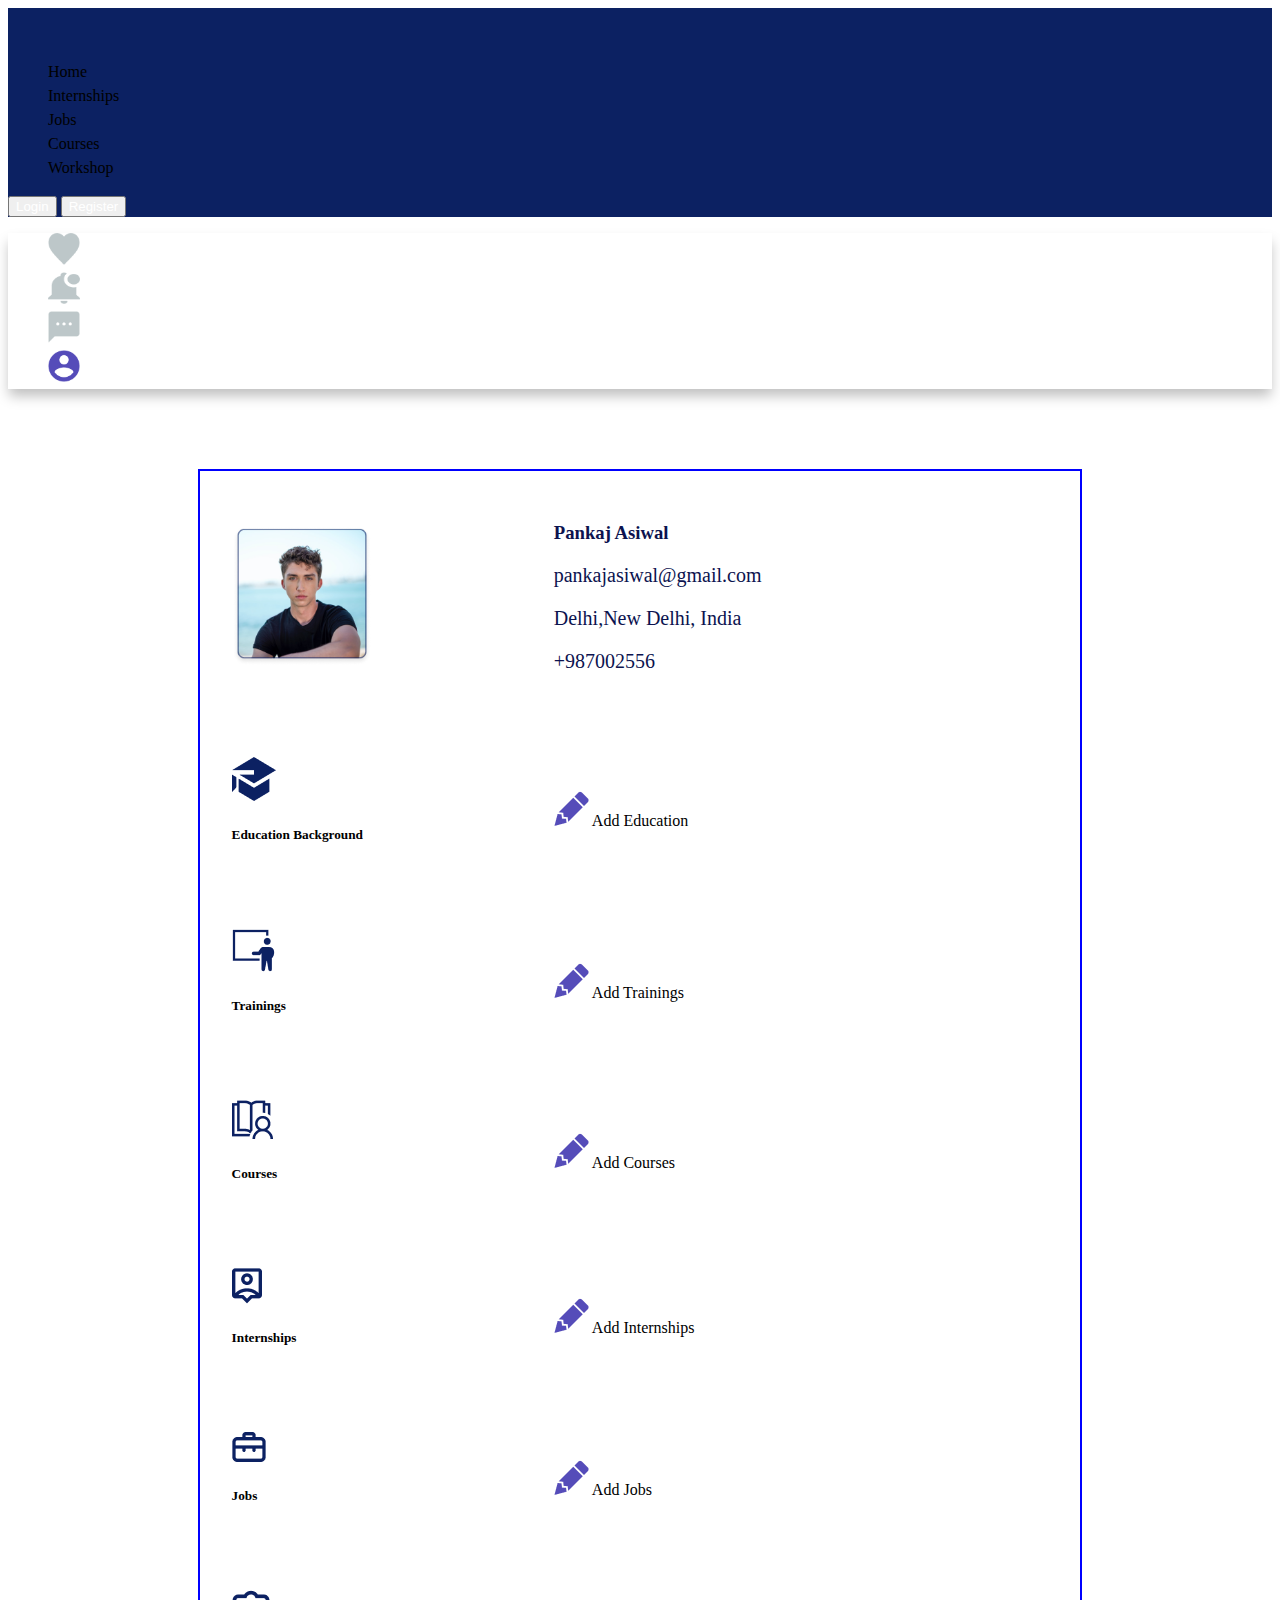
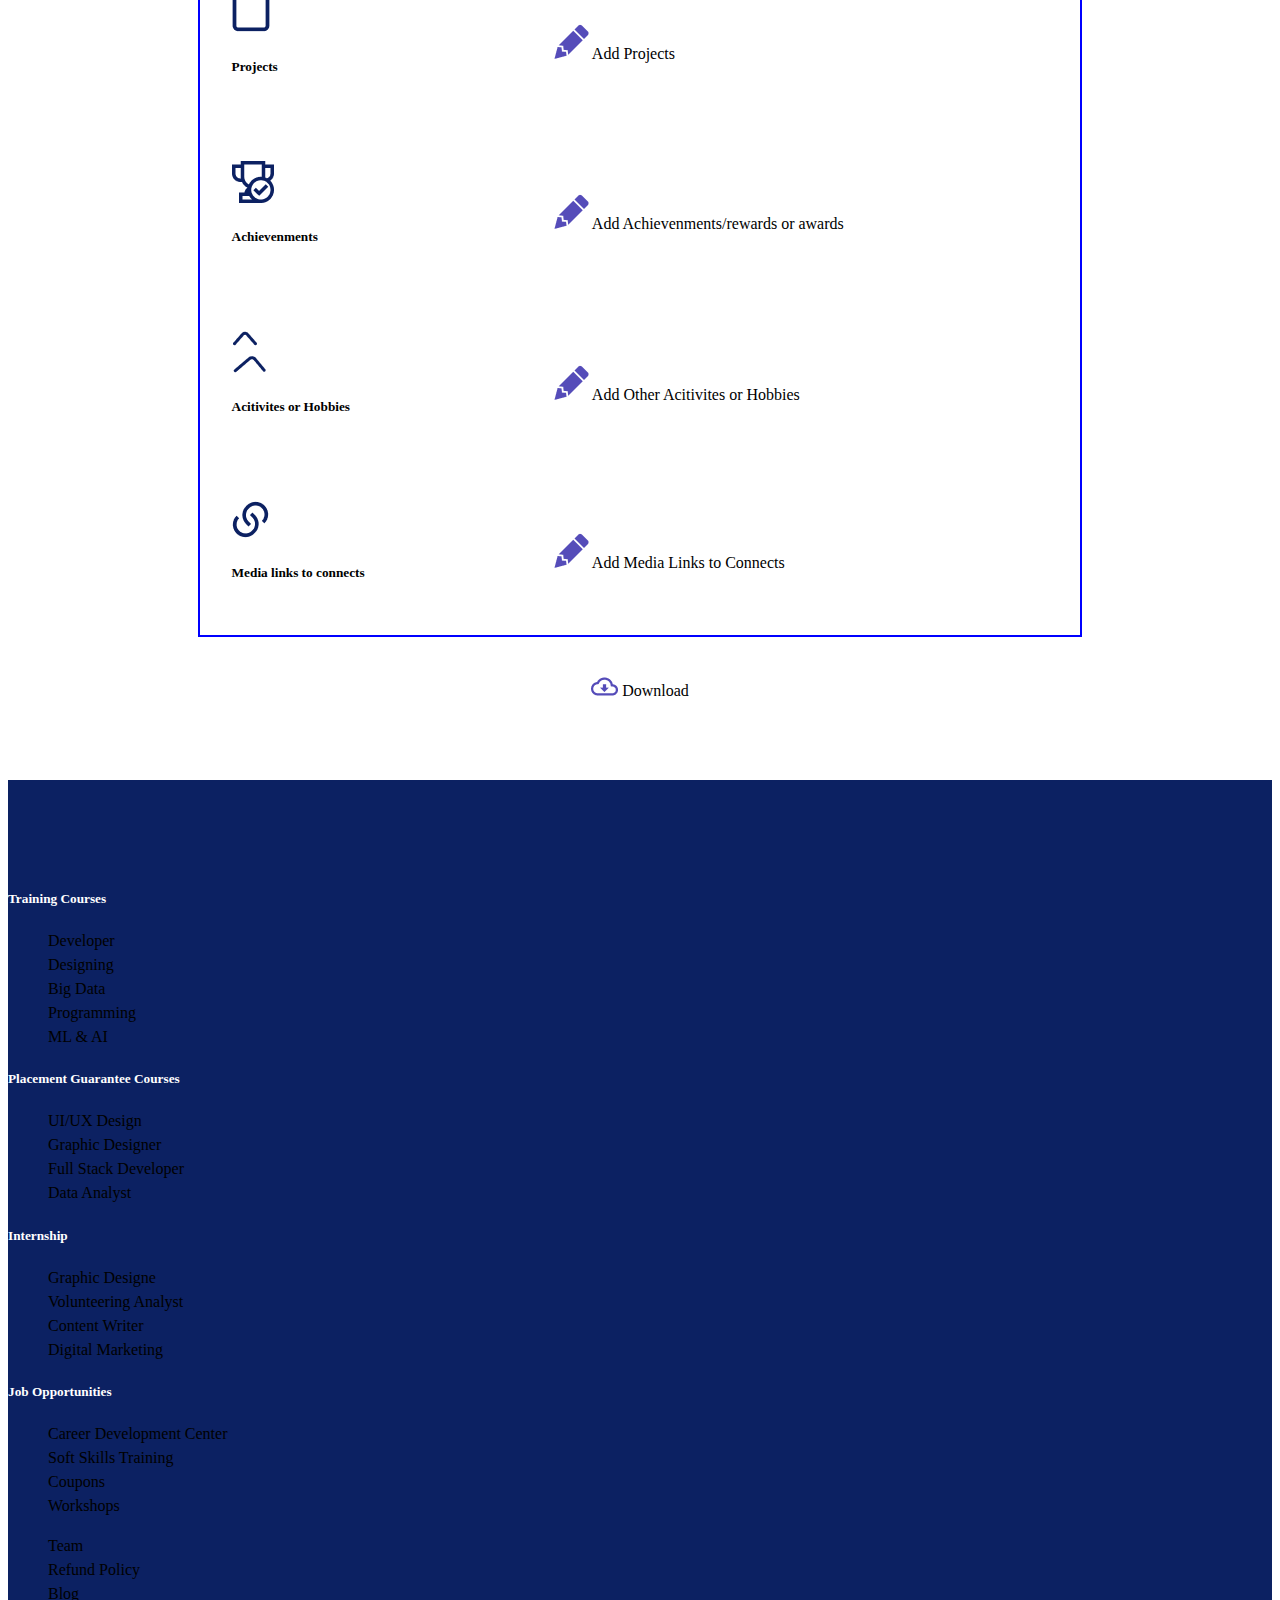
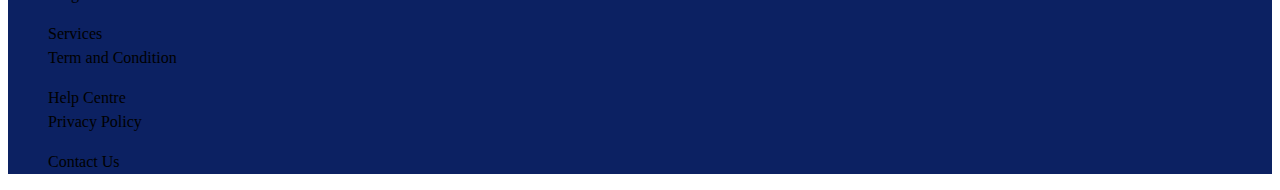
<file: static/html/profile.html>
<!DOCTYPE html>
<html lang="en">

<head>
  <meta charset="UTF-8" />
  <meta http-equiv="X-UA-Compatible" content="IE=edge" />
  <meta name="viewport" content="width=device-width, initial-scale=1.0" />
  <title>Profile</title>
<link href="https://cdn.jsdelivr.net/npm/bootstrap@5.3.0-alpha3/dist/css/bootstrap.min.css" rel="stylesheet" integrity="sha384-KK94CHFLLe+nY2dmCWGMq91rCGa5gtU4mk92HdvYe+M/SXH301p5ILy+dN9+nJOZ" crossorigin="anonymous">
<link rel="stylesheet" href="../css/profile.css" />

<script type="text/javascript">
  function showInput(id) {
    document.getElementById("inputLink" + id).style.display = "none";
    document.getElementById("inputField" + id).style.display ="block";
  }
</script>

</head>

<body>
  <!--navbar-->
  <header class="d-flex flex-wrap align-items-center justify-content-center justify-content-md-between py-3 mb-4 border-bottom" style="background-color: #0C2162;">
    <div class="col-md-3 mb-2 mb-md-0">
      <a href="/" class="d-inline-flex link-body-emphasis text-decoration-none">
        <svg class="bi" width="40" height="32" role="img" aria-label="Bootstrap"><use xlink:href="#bootstrap"></use></svg>
      </a>
    </div>

    <ul class="nav col-12 col-md-auto mb-2 justify-content-center mb-md-0 nav nav-pills">
      <li class="nav-item"><a href="../../index.html" class="nav-link px-2 active text-white">Home</a></li>
      <li><a href="#" class="nav-link px-2 text-white">Internships</a></li>
      <li><a href="#" class="nav-link px-2 text-white">Jobs</a></li>
      <li><a href="#" class="nav-link px-2 text-white">Courses</a></li>
      <li><a href="#" class="nav-link px-2 text-white">Workshop</a></li>
    </ul>

    <div class="col-md-3 text-end">
      <button type="button" class="btn btn-outline-primary me-2 text-white"><a href="static/html/signIn.html" style="color: white; text-decoration: none;">Login</a></button>
      <button type="button" class="btn btn-primary text-white"><a href="static/html/employee_register.html" style="color: white; text-decoration: none;">Register</a></button>
    </div>
  </header>

  <!---Icons-->
  <ul class="nav justify-content-end second-nav">
    <li class="nav-item">
      <a class="nav-link active" aria-current="page" href="#"><img src="../icons/profile-icons/heart.png" alt="heart" style="width: 2rem; height:2rem;"/></a>
    </li>
    <li class="nav-item">
      <a class="nav-link" href="application.html"><img src="../icons/profile-icons/bell.png" alt="alert" style="width: 2rem; height:2rem;"></a>
    </li>
    <li class="nav-item">
      <a class="nav-link" href="#"><img src="../icons/profile-icons/mssg.png" alt="msg" style="width: 2rem; height:2rem;"></a>
    </li>
    <li class="nav-item">
      <a class="nav-link" href="profile.html"><img src="../icons/profile-icons/pfp.png" alt="account" style="width: 2rem; height:2rem;"></a>
    </li>
  </ul>

  <!--resume-->
  <table class="table" cellpadding="32" cellspacing="40" id="table">
    <div class="container" style="margin-top: 5rem;">
      <tr>
        <div class="col">
        <td>
          <img class="pankaj" width="140px" src="../icons/profile-icons/Rectangle 456.png" alt="pfp-img" />
        </td>
        <td>
          <div class="text">
            <h3 id="h3"><strong> Pankaj Asiwal</strong></h3>
            <p id="p">pankajasiwal@gmail.com</p>
            <p id="p">Delhi,New Delhi, India</p>
            <p id="p1">+987002556</p>
          </div>
        </td>
    </tr>
    <!--education-->

    <tr>
      <td>
        <div>
          <img src="../icons/profile-icons/education-hT.png" alt="" />
          <h5>Education Background</h5>
        </div>
      </td>
      <td>
        <img src="../icons/profile-icons/pen-img.png" alt="" />
        <a href="#footer" id="inputLink1" onclick="showInput(1)">Add Education</a>
        <div class="inputField" id="inputField1" style="display: none;">
          <div class="details" style="display: flex; flex-direction: column;">
            <label for="degree">Degree</label>
            <input type="text" name="degree" id="degree" placeholder="Enter your degree name">
            
            <label for="college">College</label>
            <input type="text" name="college" id="college" placeholder="Enter your college name">
            
            <label for="startdate">Start Date</label>
            <input type="date" name="startdate" id="startdate" placeholder="Enter starting date of your degree">
            
            <label for="lastdate">Last Date</label>
            <input type="date" name="lastdate" id="lastdate" placeholder="Enter ending date of your degree">
            
            <label for="percentage">Percentage</label>
            <input type="text" name="percentage" id="percentage" placeholder="Enter your Last percentage">

            <button onclick="addeducationdtails(1)">Save</button>
          </div>
        </div>
      </td>
    </tr>
      
    <!--tRAINING-->

    <tr>
      <td>
        <div>
          <img src="../icons/profile-icons/TRANING-IMG.png" alt="" />
          <h5>Trainings</h5>
      </td>
      <td>
        <img src="../icons/profile-icons/pen-img.png" alt="" />
        <a href="#footer" id="inputLink2" onclick="showInput(2)">Add Trainings</a>
        <div class="inputField" id="inputField2" style="display: none;">
          <div class="details" style="display: flex; flex-direction: column;">
            <label for="degree">Role</label>
            <input type="text" name="degree" id="degree" placeholder="Enter your role name">
            
            <label for="college">Comapany</label>
            <input type="text" name="college" id="college" placeholder="Enter your Comapany name">
            
            <label for="startdate">Start Date</label>
            <input type="date" name="startdate" id="startdate" placeholder="Enter starting date of your degree">
            
            <label for="lastdate">Last Date</label>
            <input type="date" name="lastdate" id="lastdate" placeholder="Enter ending date of your degree">
            
            <label for="percentage">Stipend</label>
            <input type="text" name="percentage" id="percentage" placeholder="Enter your Last Stipend">

            <button onclick="addeducationdtails(1)">Save</button>
          </div>
        </div>
      </td>
    </tr>

    <!--courses-->
    <tr>
      <td>
        <div>
          <img src="../icons/profile-icons/COURSES-img.png" alt="" />
          <h5>Courses</h5>
        </div>
      </td>
      <td>
        <img src="../icons/profile-icons/pen-img.png" alt="" />
        <a href="#footer" id="inputLink3" onclick="showInput(3)">Add Courses</a>
        <div class="inputField" id="inputField3" style="display: none;">
          <div class="details" style="display: flex; flex-direction: column;">
            <label for="degree">Course</label>
            <input type="text" name="degree" id="degree" placeholder="Enter your course name">
            
            <label for="college">From where did you do this course</label>
            <input type="text" name="college" id="college" placeholder="Udemy">
            
            <label for="startdate">Start Date</label>
            <input type="date" name="startdate" id="startdate" placeholder="Enter starting date of your degree">
            
            <label for="lastdate">Last Date</label>
            <input type="date" name="lastdate" id="lastdate" placeholder="Enter ending date of your degree">

            <button onclick="addeducationdtails(1)">Save</button>
          </div>
        </div>
        </td>
    </tr>
    <!--Internships-->
    <tr>
      <td>
        <div>
          <img src="../icons/profile-icons/Internships.png" alt="" />
          <h5>Internships</h5>
        </div>
      </td>
      <td>
        <img src="../icons/profile-icons/pen-img.png" alt="" />
        <a href="#footer" id="inputLink4" onclick="showInput(4)">Add Internships</a>
        <div class="inputField" id="inputField4">
          <input type="text" placeholder="Type here" />
        </div>
      </td>
    </tr>
    <!--Jobs-->
    <tr>
      <td>
        <div>
          <img src="../icons/profile-icons/job-img.png" alt="" />
          <h5>Jobs</h5>
        </div>
      </td>
      <td>
        <img src="../icons/profile-icons/pen-img.png" alt="" />
        <a href="#footer" id="inputLink5" onclick="showInput(5)">Add Jobs</a>
        <div class="inputField" id="inputField5">
          <input type="text" placeholder="Type here" />
        </div>
      </td>
    </tr>
    <!--projects-->
    <tr>
      <td>
        <div>
          <img src="../icons/profile-icons/projects-img.png" alt="" />
          <h5>Projects</h5>
        </div>
      </td>
      <td>
        <img src="../icons/profile-icons/pen-img.png" alt="" />
        <a href="#footer" id="inputLink6" onclick="showInput(6)">Add Projects</a>
        <div class="inputField" id="inputField6">
          <input type="text" placeholder="Type here" />
        </div>
      </td>
    </tr>
    <!---ACH-->
    <tr>
      <td>
        <div>
          <img src="../icons/profile-icons/ach-img.png" alt="" />
          <h5>Achievenments</h5>
        </div>
      </td>
      <td>
        <img src="../icons/profile-icons/pen-img.png" alt="" />
        <a href="#footer" id="inputLink7" onclick="showInput(7)">Add Achievenments/rewards or awards</a>
        <div class="inputField" id="inputField7">
          <input type="text" placeholder="Type here" />
        </div>   
      </td>
    </tr>
    <!--ac&h-->
    <tr>
      <td>
        <div>
          <img src="../icons/profile-icons/ac&h-mg.png" alt="" />
          <h5>Acitivites or Hobbies</h5>
        </div>
      </td>
      <td>
        <img src="../icons/profile-icons/pen-img.png" alt="" />
        <a href="#footer" id="inputLink8" onclick="showInput(8)">Add Other Acitivites or Hobbies
        </a>
        <div class="inputField" id="inputField8">
          <input type="text" placeholder="Type here" />
        </div>
      </td>
    </tr>
    <!--MLC-->
    <tr>
      <td>
        <div>
          <img src="../icons/profile-icons/MLC-img.png" alt="" />
          <h5>Media links to connects</h5>
        </div>
      </td>
      <td>
        <img src="../icons/profile-icons/pen-img.png" alt="" />
        <a href="#footer" id="inputLink9" onclick="showInput(9)">Add Media Links to Connects</a>
        <div class="inputField" id="inputField9">
          <input type="text" placeholder="Type here" />
        </div>
      </td>
    </tr>

    </div>
    
  </table>
  
  <div class="down">
    <a href="#footer">
      <img src="../icons/profile-icons/download-img.png" alt="">
      Download
    </a>
  </div>

  
  <div class="container footer" style="max-width: 100vw; background-color: #0C2162;">
    <footer class="py-5">
      <div class="row" style="color: white;">
        <div class="col-6 col-md-2 mb-3">
          <h5>Training Courses</h5>
          <ul class="nav flex-column">
            <li class="nav-item mb-2"><a href="#" class="nav-link p-0 text-white" style="font-weight: lighter; font-size: 1rem;">Developer</a></li>
            <li class="nav-item mb-2"><a href="#" class="nav-link p-0 text-white" style="font-weight: lighter; font-size: 1rem;">Designing</a></li>
            <li class="nav-item mb-2"><a href="#" class="nav-link p-0 text-white" style="font-weight: lighter; font-size: 1rem;">Big Data</a></li>
            <li class="nav-item mb-2"><a href="#" class="nav-link p-0 text-white" style="font-weight: lighter; font-size: 1rem;">Programming</a></li>
            <li class="nav-item mb-2"><a href="#" class="nav-link p-0 text-white" style="font-weight: lighter; font-size: 1rem;">ML & AI</a></li>
          </ul>
        </div>
  
        <div class="col-6 col-md-2 mb-3">
          <h5>Placement Guarantee Courses</h5>
          <ul class="nav flex-column">
            <li class="nav-item mb-2"><a href="#" class="nav-link p-0 text-white" style="font-weight: lighter; font-size: 1rem;">UI/UX Design</a></li>
            <li class="nav-item mb-2"><a href="#" class="nav-link p-0 text-white" style="font-weight: lighter; font-size: 1rem;">Graphic Designer</a></li>
            <li class="nav-item mb-2"><a href="#" class="nav-link p-0 text-white" style="font-weight: lighter; font-size: 1rem;">Full Stack Developer</a></li>
            <li class="nav-item mb-2"><a href="#" class="nav-link p-0 text-white" style="font-weight: lighter; font-size: 1rem;">Data Analyst</a></li>
          </ul>
        </div>
  
        <div class="col-6 col-md-2 mb-3">
          <h5>Internship</h5>
          <ul class="nav flex-column">
            <li class="nav-item mb-2"><a href="#" class="nav-link p-0 text-white" style="font-weight: lighter; font-size: 1rem;">Graphic Designe</a></li>
            <li class="nav-item mb-2"><a href="#" class="nav-link p-0 text-white" style="font-weight: lighter; font-size: 1rem;">Volunteering Analyst</a></li>
            <li class="nav-item mb-2"><a href="#" class="nav-link p-0 text-white" style="font-weight: lighter; font-size: 1rem;">Content Writer</a></li>
            <li class="nav-item mb-2"><a href="#" class="nav-link p-0 text-white" style="font-weight: lighter; font-size: 1rem;">Digital Marketing</a></li>
          </ul>
        </div>
        
        <div class="col-6 col-md-2 mb-3">
          <h5>Job Opportunities</h5>
          <ul class="nav flex-column">
            <li class="nav-item mb-2"><a href="#" class="nav-link p-0 text-white" style="font-weight: lighter; font-size: 1rem;">Career Development Center</a></li>
            <li class="nav-item mb-2"><a href="#" class="nav-link p-0 text-white" style="font-weight: lighter; font-size: 1rem;">Soft Skills Training </a></li>
            <li class="nav-item mb-2"><a href="#" class="nav-link p-0 text-white" style="font-weight: lighter; font-size: 1rem;">Coupons</a></li>
            <li class="nav-item mb-2"><a href="#" class="nav-link p-0 text-white" style="font-weight: lighter; font-size: 1rem;">Workshops</a></li>
          </ul>
        </div>
        

      </div>
      <div class="py-4 my-4 border-top row" style="color: white;">
        <div class="col-6 col-md-2 mb-3">
          <ul class="nav flex-column">
            <li class="nav-item mb-2"><a href="#" class="nav-link p-0 text-white" style="font-weight: lighter; font-size: 1rem;">Team</a></li>
            <li class="nav-item mb-2"><a href="#" class="nav-link p-0 text-white" style="font-weight: lighter; font-size: 1rem;">Refund Policy</a></li>
            <li class="nav-item mb-2"><a href="#" class="nav-link p-0 text-white" style="font-weight: lighter; font-size: 1rem;">Blog</a></li>
          </ul>
        </div>
      
      
        <div class="col-6 col-md-2 mb-3">
          <ul class="nav flex-column">
            <li class="nav-item mb-2"><a href="#" class="nav-link p-0 text-white" style="font-weight: lighter; font-size: 1rem;">Services</a></li>
            <li class="nav-item mb-2"><a href="#" class="nav-link p-0 text-white" style="font-weight: lighter; font-size: 1rem;">Term and Condition</a></li>
          </ul>
        </div>
        
        
        <div class="col-6 col-md-2 mb-3">
          <ul class="nav flex-column">
            <li class="nav-item mb-2"><a href="#" class="nav-link p-0 text-white" style="font-weight: lighter; font-size: 1rem;">Help Centre</a></li>
            <li class="nav-item mb-2"><a href="#" class="nav-link p-0 text-white" style="font-weight: lighter; font-size: 1rem;">Privacy Policy</a></li>
          </ul>
        </div>
        
        <div class="col-6 col-md-2 mb-3">
          <ul class="nav flex-column">
            <li class="nav-item mb-2"><a href="#" class="nav-link p-0 text-white" style="font-weight: lighter; font-size: 1rem;">Contact Us</a></li>
          </ul>
        </div>
      </div>
    </footer>
  </div>


<script src="https://cdn.jsdelivr.net/npm/popper.js@1.12.9/dist/umd/popper.min.js"integrity="sha384-ApNbgh9B+Y1QKtv3Rn7W3mgPxhU9K/ScQsAP7hUibX39j7fakFPskvXusvfa0b4Q"crossorigin="anonymous"></script>
<script src="https://cdn.jsdelivr.net/npm/bootstrap@4.0.0/dist/js/bootstrap.min.js"integrity="sha384-JZR6Spejh4U02d8jOt6vLEHfe/JQGiRRSQQxSfFWpi1MquVdAyjUar5+76PVCmYl"crossorigin="anonymous"></script>
</body>

</html>
</file>
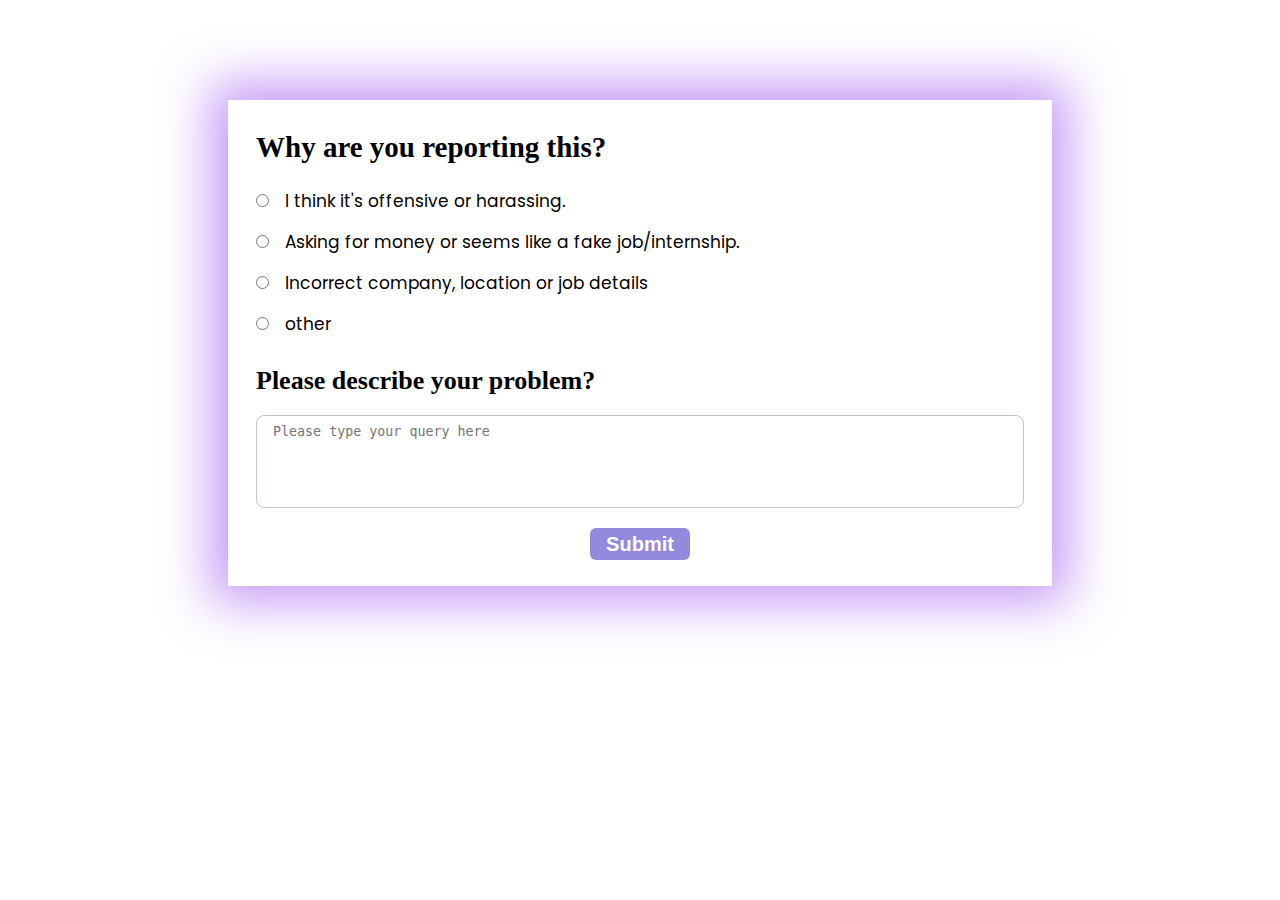
<file: static/html/report.html>
<!DOCTYPE html>
<html lang="en">
  <head>
    <meta charset="UTF-8" />
    <meta http-equiv="X-UA-Compatible" content="IE=edge" />
    <meta name="viewport" content="width=device-width, initial-scale=1.0" />
    <link rel="stylesheet" href="../css/report.css" />
    <title>Report</title>
  </head>

  <body>
    <div class="report-container">
      <form action="../html/report.html" method="get">
        <p>Why are you reporting this?</p>
        <div class="options">
          <input
            type="radio"
            id="o1"
            name="color"
            value="I think it's offensive or harassing"
          />
          <label for="o1"> I think it's offensive or harassing.</label>
        </div>

        <div class="options">
          <input
            type="radio"
            id="o2"
            name="color"
            value="Asking for money or seems like a fake job/internship"
          />
          <label for="o2"
            >Asking for money or seems like a fake job/internship.</label
          >
        </div>

        <div class="options">
          <input
            type="radio"
            id="o3"
            name="color"
            value="Incorrect company, location or job details"
          />
          <label for="o3">Incorrect company, location or job details</label>
        </div>

        <div class="options">
          <input type="radio" id="o4" name="color" value="other" />
          <label for="o3"> other</label>
        </div>
        <label for="reason">Please describe your problem?</label>
        <textarea
          id="reason"
          name="reason"
          rows="5"
          cols="33"
          placeholder="Please type your query here"
        ></textarea>
        <button type="submit" id="submit-btn">Submit</button>
      </form>
    </div>
  </body>
</html>
</file>
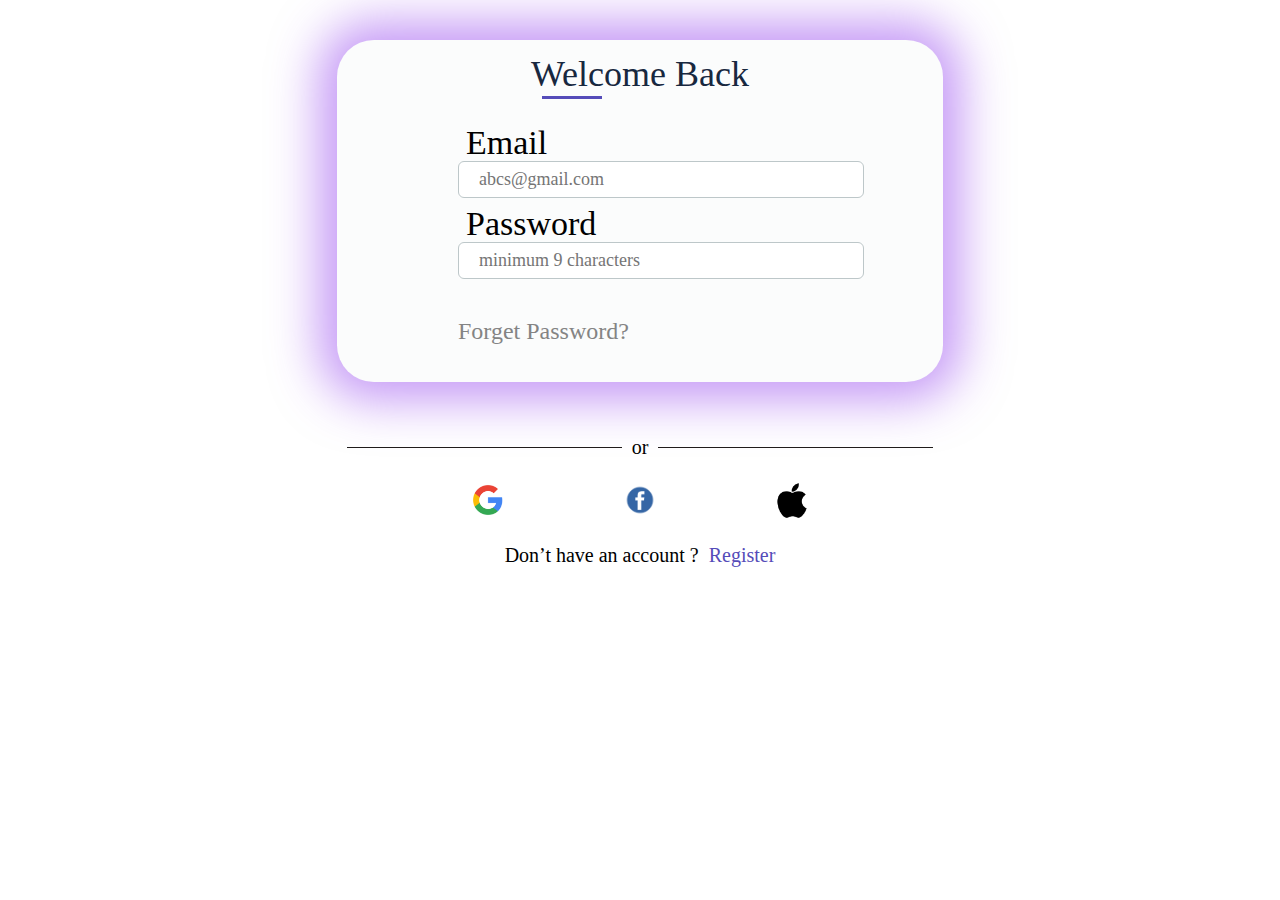
<file: static/html/signIn.html>
<!DOCTYPE html>
<html lang="en">

<head>
  <meta charset="UTF-8">
  <meta http-equiv="X-UA-Compatible" content="IE=edge">
  <meta name="viewport" content="width=device-width, initial-scale=1.0">
  <link rel="stylesheet" href="../css/signIn.css">
  <title>Sign In</title>
</head>

<body>
  <div class="main-container">
    <div class="sub-container-1">
      <div class="form-container">
        <div class="heading">Welcome Back</div>
        <div class="horizontal-line"></div>

        <form action="../../index.html" method="get">

          <div class="email-con">
            <label for="email">Email</label>
            <input type="email" id="email" name="email" required placeholder="abcs@gmail.com">
          </div>
          <div class="password-con">
            <label for="password">Password</label>
            <input type="password" id="password" name="password" required placeholder="minimum 9 characters">
            <div class="forget-pass"><a href="#">Forget Password?</a></div>
            
          </div>
        </form>
      </div>
      
    </div>
    <div class="sub-container-2">
      <div class="rule-container">
        <div class="rule-line"></div>
        <div class="rule-text">or</div>
        <div class="rule-line"></div>
      </div>
      <div class="alt-login">
        <ul>
          <li><a href="#"><img src="../icons/google.png" alt="" class="img"></a></li>
          <li><a href="#"><img src="../icons/facebook.png" alt="" class="img"></a></li>
          <li><a href="#"><img src="../icons/apple.png" alt="" class="img"></a></li>
        </ul>
      </div>
      <div class="register-container">
        <p>Don’t have an account ?</p>
        <div><a href="../html/employer_register.html">Register</a></div>
      </div>
    </div>
  </div>

</body>

</html>
</file>
<file: style.css>
*{
    margin: 0;
    padding: 0;
}

.main-tag{
    font-family: 'Be Vietnam Pro';
    font-style: normal;
    font-weight: 700;
    font-size: 36px;
    line-height: 161.01%;
    letter-spacing: 0.02em;
}

.lead{
    font-family: 'Be Vietnam';
    font-style: normal;
    font-weight: 500;
    font-size: 22px;
    line-height: 161.01%;
    letter-spacing: 0.02em;
}

.search-bar{
    display: flex;
    justify-content: center;
    align-items: center;
    width: fit-content;
    box-shadow: 0px 4.16193px 13.8731px -2.77462px rgba(0, 0, 0, 0.25);
    border-radius: 8.32385px;
    margin-top: 9rem;
}

.course-heading{
    font-family: 'Proxima Nova';
    font-style: normal;
    font-weight: 400;
    font-size: 36px;
    line-height: 44px;
    letter-spacing: 0.02em;
}

.course-para{
    font-family: 'Proxima Nova';
    font-style: normal;
    font-weight: 400;
    font-size: 20px;
    line-height: 24px;
    letter-spacing: 0.02em;
}

.carousel-div-item{
    /* width: 50rem;
    height: 20rem; */
    background: linear-gradient(99.83deg, #3161B1 -14.34%, #F0C4F0 113.38%);
    border-radius: 40px;
}

ul{
    font-family: 'Proxima Nova';
    font-style: normal;
    font-weight: 400;
    line-height: 24px;
    color: #FFFFFF;
}
</file>
<file: static/css/clg_uni_register.css>
@import url('https://fonts.googleapis.com/css2?family=Poppins:wght@200&display=swap');

*{
    margin: 0;
    padding: 0;
}



body{
    font-family: 'Poppins', sans-serif;
}

.bg-img{
    position: absolute;
    top: -25vh;
    left: -5vw;
    object-fit: cover;
    z-index: -1;
}


.mid-img{
    top: 5vh;
    left: 50vw;
}

.heading{
    margin-bottom: 4rem;
    color: white;
}

.form_control{
    margin-top: 3rem;
    margin-left: 5rem;
}

.form_elements{
    padding-bottom: 2rem;
}

label{
    color: white;
    font-size: 1.3rem;
}

.names{
    display: flex;
}

.f_names{
    padding-right: 3rem;
}

input{
    border: none;
    border-bottom: 1px solid #ffffff;
    outline: none;
    background-color: transparent;
    font-weight: bold;
    font-size: 1.1rem;
    letter-spacing: 2px;
}

#email, #password, #universityname, #number{
    width: 25.5rem;
}

button{
    position: absolute;
    transform: translateX(-50%);
    left: 50%;
    padding: 0.5rem 3rem;
    background: #554CB9;
    color: white;
    border: none;
    border-radius: 3px;
}

.rule-container {
    display: flex;
    align-items: center;
    margin-top: 4rem;
    justify-content: center;
    
}
  
.rule-line {
    flex-grow: 1;
    height: 1px;
    background-color: gray;
    margin-right: 10px;
    margin-left: 10px;
    max-width: 10rem;
}

.rule-text {
    font-size: 1.5rem;
    font-weight: 300;
    color: gray;
}

.alt-login{
    margin-top: 2rem;
}
.alt-login ul{
    display: flex;
    list-style: none;
    margin: 0;
    padding: 0;
    justify-content: center;
}

.alt-login ul li{
    margin: 0 10px;
}

.alt-login ul li a img{
    height: 3rem;
    width: 3rem;
}
</file>
<file: static/css/employer_register.css>
@import url('https://fonts.googleapis.com/css2?family=Poppins:wght@200&display=swap');

*{
    margin: 0;
    padding: 0;
}



body{
    font-family: 'Poppins', sans-serif;
}

.bg-img{
    position: absolute;
    top: -25vh;
    left: -5vw;
    object-fit: cover;
    z-index: -1;
}


.mid-img{
    top: 5vh;
    left: 50vw;
}

.heading{
    margin-bottom: 4rem;
    color: white;
}

.form_control{
    margin-top: 3rem;
    margin-left: 5rem;
}

.form_elements{
    padding-bottom: 2rem;
}

label{
    color: white;
    font-size: 1.3rem;
}

.names{
    display: flex;
}

.f_names{
    padding-right: 3rem;
}

input{
    border: none;
    border-bottom: 1px solid #ffffff;
    outline: none;
    background-color: transparent;
    font-weight: bold;
    font-size: 1.1rem;
    letter-spacing: 2px;
}

#email, #password, #companyname, #number, #universityname{
    width: 25.5rem;
}

button{
    position: absolute;
    transform: translateX(-50%);
    left: 50%;
    padding: 0.5rem 3rem;
    background: #554CB9;
    color: white;
    border: none;
    border-radius: 3px;
    
}

.rule-container {
    display: flex;
    align-items: center;
    margin-top: 4rem;
    justify-content: center;
    
}
  
.rule-line {
    flex-grow: 1;
    height: 1px;
    background-color: gray;
    margin-right: 10px;
    margin-left: 10px;
    max-width: 10rem;
}

.rule-text {
    font-size: 1.5rem;
    font-weight: 300;
    color: gray;
}

.alt-login{
    margin-top: 2rem;
}
.alt-login ul{
    display: flex;
    list-style: none;
    margin: 0;
    padding: 0;
    justify-content: center;
}

.alt-login ul li{
    margin: 0 10px;
}

.alt-login ul li a img{
    height: 3rem;
    width: 3rem;
}

@media screen and (max-width: 800px) {

    .heading{
        font-size: 5.5rem;
        color: rgb(255, 255, 255);
        margin-top: 8rem;
        margin-right: -32rem;
        text-align: left;
    }
    

    label{
        font-size: 3rem;
        color: black;
    }
    input{
        border-color: black;
        font-size: 3rem;
    }
    .names{
        display: block;
    }

    .f_names{
        padding-right: 1rem;
    }
    
    #email, #password, #companyname, #universityname #number, #lastname, #firstname{
        width: 35rem;
    }

    button{
        margin-left: 21rem;
        font-size: 3.5rem;
    }

    .rule-container {
        display: flex;
        align-items: center;
        margin-top: 6rem;
        margin-left: 32rem;
        justify-content: center;
        
    }

    .rule-line {
        flex-grow: 1;
        height: 3px;
        background-color: gray;
        margin-right: 10px;
        margin-left: 10px;
        max-width: 10rem;
    }
    
    .rule-text {
        font-size: 4rem;
        font-weight: 300;
        color: gray;
    }

    .alt-login{
        margin-top: 0rem;
        margin-left: 32rem;
    }

    .alt-login ul{
        display: flex;
        list-style: none;
        margin: 0;
        padding: 0;
        justify-content: center;
    }
    
    .alt-login ul li{
        margin: 0 30px;
    }
    
    .alt-login ul li a img{
        height: 8rem;
        width: 8rem;
    }

    .mid-img {
        top: 100vh;
        left: 137vw;
    }

    .tr-img{
        top: -25vh;
        left: -5vw;
    }
    

  }
</file>
<file: static/css/internshipForm.css>
@import url("https://fonts.googleapis.com/css2?family=Poppins:wght@200&display=swap");

* {
  margin: 0;
  padding: 0;
}

/* body {
  font-family: "Poppins", sans-serif;
  /* width: 100%; */
  /* min-width: 420px; */
} */
.main-container{
  width: 100%;
  /* position: absolute;
  left: 0px;
  top: 0px;
  
  background: conic-gradient(from 201.09deg at 41.48% 44.76%, rgba(139, 208, 237, 0.81) -29.89deg, rgba(237, 139, 227, 0.9) 283.78deg, rgba(139, 208, 237, 0.81) 330.11deg, rgba(237, 139, 227, 0.9) 643.78deg);
  filter: blur(166.423px);
  transform: rotate(-123.49deg); */
}
/* .navbar, .section{
  z-index: 5;
} */
.sub-section,.sub-section-form{
  width: 100%;
}
.form-container{
  width: 75%;
  margin: 60px auto;
  background: #FFFFFF;
border: 1px solid #36BCBD;
box-shadow: 0px 0px 6px rgba(0, 0, 0, 0.25);
}
.img-head{
  width: 100%;
  border-bottom: 3.37705px solid #36C5F0;
  /* height: 40vh; */
/* object-fit: cover; */
}
img{
  width:100% ;
  height: 44vh;
  object-fit: cover;
}
@media (max-width: 500px) {
  img {
    height: 26vh;
  }
  
}
@media (min-width: 500px) and (max-width: 760px) {
  img{
    height: 34vh;
  }
  
}
label{
font-style: normal;
font-weight: 400;
font-size: 26px;
line-height: 32px;
color: #18283F;
margin: 10px 0px;
}
.form{
  width: 75%;
  margin: auto;
  margin-top: 50px;
}
input{
  margin: 8px 0px 20px 0px;
  background: #FFFFFF;
border: 1px solid #BDC7C9;
border-radius: 7.89524px;

}


form{
  display: flex;
  flex-direction: column;
  justify-content: center;
  align-items: flex-start;
}

textarea,input[type=file] {
  resize: none;
  margin: 0px 0px 20px 0px;
  padding: 8px 16px;
  border: 1px solid #BDC7C9;
border-radius: 8px;
width:90%;
}
input[type=file]{
  width:auto;
}
input[type=submit]{
  background: #554CB9;
border: 2.18539px solid #5249B5;
box-shadow: 0px 1.90034px 3.80067px 0.950168px rgba(0, 0, 0, 0.25);
border-radius: 5.70101px;
font-style: normal;
font-weight: 400;
font-size: 24.7044px;
line-height: 30px;
letter-spacing: 0.02em;
color: #FFFFFF;
align-self: center;
margin: 30px 0px 40px 0px;
}

@media (max-width: 500px) {
  input[type=file]{
    width: 90%;
  }
}
</file>
<file: static/css/profile.css>
.second-nav{
    box-shadow: 0px 8px 12px -1px rgba(0, 0, 0, 0.25);
}
/*resume*/

a{
    text-decoration: none;
    color: black;
}

#h3 {
    color: #0C134F
}

#p {
    color: #0C134F;
    font-size: 20px;
}
#p1 {
    color: #0C134F;
    font-size: 20px;
}

.inputField {
    display: none;
}

#table {
    margin:0 auto ;
    width:70% ;
    height:159% ;
    border-collapse: collapse;
    border: 2px solid blue;
    border-radius: 10px;
    margin-bottom:7% ;
        
}

.row1 {
    padding-top:5%;
}

ul {
    list-style: none;
}

.end {
    color: #fff;
}

footer {
    background-color: #0C2162;
    box-shadow: 0px 8px 12px-1px
    rgba(0, 0, 0, 0.25);
    padding-top:7% ;
    width:100%;
}

/*.row {
    margin: 7%;
    padding: top 3%; ;

}*/



.li- {
    
    font-size: 20px;
   padding-left:3 ;
    margin-top:6% ;
}

#insta-ico,  #lin-ico  {
   margin:0.8% 0.8% ;
}
#face-ico {
 margin:0.6% 0.6% ;
}

#yt-ico {
    margin:1%;
}


#down-btn {
    border: #0C134F;
    text-align: center;
}

.internclass{
    color: #fff;}

#inter {
    padding-left:12% ;}

.jobclass{
    color: #fff;
    margin:0.1% 0.1% ;
}
.down{
    display: flex;
    justify-content: center;
    padding-bottom: 5rem;
    margin-top: -3rem;
}

label{
    font-family: 'Segoe UI', Tahoma, Geneva, Verdana, serif;
    font-size: 1.5rem;
    padding: 1.5rem 0;
}

input{
    border: none;
    border-bottom: 1px solid #393939;
    outline: none;
    background-color: transparent;
    font-size: 1.1rem;
    letter-spacing: 2px;
}

.details{
    display: none;
}

ul{
    font-family: 'Proxima Nova';
    font-style: normal;
    font-weight: 400;
    line-height: 24px;
    color: #FFFFFF;
}
</file>
<file: static/css/report.css>
@import url("https://fonts.googleapis.com/css2?family=Poppins:wght@200&display=swap");

* {
  margin: 0;
  padding: 0;
}

body {
  font-family: "Poppins", sans-serif;
  /* width: 100%; */
  /* min-width: 420px; */
}
.report-container {
  width: 60%;
  min-width: 250px;
  margin: 100px auto;
  padding: 26px 28px;
  background: #ffffff;
  box-shadow: 0px 0px 47.3714px 17.1063px rgba(139, 51, 237, 0.5);
}
form{
display: flex;
flex-direction: column;
}
form p{
  font-family: 'Proxima Nova';
font-style: normal;
font-weight: 600;
font-size: 29px;
line-height: 35px;
color: #000000;
margin: 4px 0px 16px 0px;
}
.options{
  margin:8px 0px ;
}
.options label{
  /* font-family: 'Proxima Nova'; */
font-style: normal;
font-weight: 400;
font-size: 17px;
line-height: 23px;
color: #000000;
margin-left: 12px;
/* text-align: center; */
}
label[for="reason"]{
  margin: 20px 0px 18px 0px;
  font-family: 'Proxima Nova';
font-style: normal;
font-weight: 600;
font-size: 26px;
line-height: 32px;
color: #000000;
}
input[type="radio"] {
  border: 1px solid #000000;
}
textarea {
  resize: none;
  margin: 0px 0px 20px 0px;
  padding: 8px 16px;
  border: 1px solid #BDC7C9;
border-radius: 8px;
}
#submit-btn{
  width: 100px;
  margin: auto;
  background: #918ADD;
border-radius: 6px;
font-weight: 600;
font-size: 20px;
line-height: 32px;
color: #FFFFFF;
border: none;
text-align: center;

}
</file>
<file: static/css/signIn.css>
.main-container{
  width: 100%;
  min-width: 380px;
}
.sub-container-1{
  width: 60%;
  min-width: 340px;
  margin: 40px auto;

}
.form-container{
  text-align: center;
  width: 80%;
  min-width: 340px;
  margin: auto;
  padding-bottom: 18px;
  /* margin-bottom: 20px; */
  /* height: 300px; */
  background: rgba(189, 199, 201, 0.06);
box-shadow: 0px 0px 47.3714px 17.1063px rgba(139, 51, 237, 0.5);
border-radius: 36.8444px;
display: flex;
flex-direction: column;
justify-content: center;
align-items: center;
}
.heading{
  width: 100%;
  text-align: center;
  font-family: 'Proxima Nova';
font-style: normal;
font-weight: 400;
font-size: 36px;
line-height: 44px;
height: 44px;
color: #18283F;
margin-top: 12px;
}
.horizontal-line{
  position: relative;
  left: -68px;
 height: 3px;
  width: 60px;
  background: #554CB9;
  margin-bottom: 8px;
}
form{
  width: 60%;
  margin: 0px auto;
  margin-top:8px ;
  padding: 10px;
}

.email-con{
  display: flex;
  flex-direction: column;
  justify-content: center;
  align-items: flex-start;
  /* margin: 0px 0px 10px 0px; */
  /* text-align: left; */
}
.password-con{
  display: flex;
  flex-direction: column;
  justify-content: center;
  align-items: flex-start;
  /* text-align: left; */
  margin: 8px 0px;
}
label{
  font-family: 'Proxima Nova';
font-style: normal;
font-weight: 400;
font-size: 26px;
line-height: 32px;
color: #18283F;
margin: 8px 0px;
}
input{
  background: #FFFFFF;
border: 1px solid #BDC7C9;
border-radius: 6px;
font-family: 'Proxima Nova';
font-style: normal;
font-weight: 400;
font-size: 18px;
line-height: 27px;
width: 100%;
color: #9F9F9F;
padding: 4px 20px;
}
.forget-pass a{
  float: right;
  position: relative;
  margin-top: 38px ;
  font-family: 'Proxima Nova';
  font-style: normal;
  font-weight: 400;
  font-size: 24px;
  line-height: 29px;
  color: #848484;
  text-decoration: none;
}

.sub-container-2{
  display: flex;
  flex-direction: column;
  justify-content: center;
  text-align: center;
  align-items: center;
  width: 80%;
  margin: auto;
  margin-top: 8px;
}
#sign-in{
  width: 100px;
  border: 4px solid #554CB9;
box-shadow: 0px 6px 12px -3px rgba(3, 0, 140, 0.25);
border-radius: 6px;
font-family: 'Proxima Nova';
font-style: normal;
font-weight: 700;
font-size: 18px;
line-height: 27px;
color: #18283F;
margin: 8px 0px;
}
label{
  /* font-family: 'Proxima Nova'; */
font-style: normal;
font-weight: 400;
font-size: 34px;
line-height: 36px;
color: #000000;
margin: 0px 8px;
}
#sign-in:hover{
  cursor: pointer;
}
.img{
  width: 2rem;
  /* text-decoration: none; */
  
}
li{
  list-style-type:none;
}
.alt-login{
  width: 60%;
}
.alt-login ul{
  display: flex;
  justify-content:center;
  text-align: center;
  align-items: center;
  padding: 0px;
  margin: 10px auto;
  margin-bottom: 20px;

}
.alt-login ul li{
  width: 25%;
  min-width: 80px;
}
.rule-container{
  display: flex;
  justify-content: center;
  text-align: center;
  align-items: center;
  width: 60%;
  margin: 10px auto;
}
.rule-text{
  font-family: 'Proxima Nova';
font-style: normal;
font-weight: 400;
font-size: 20px;
line-height: 30px;

color: #000000;
}
.rule-line {
  flex-grow: 1;
  height: 1px;
  background-color: rgb(32, 27, 27);
  margin-right: 10px;
  margin-left: 10px;
  width: 20%;
}
.register-container{
  display: flex;
  justify-content: center;
  text-align: center;
  align-items: center;
}
.register-container p{font-family: 'Proxima Nova';
  font-style: normal;
  font-weight: 400;
  font-size: 20px;
  line-height: 24px;
  color: #000000;
  margin: 0px 10px 0px 0px;
}
.register-container a{
  font-family: 'Proxima Nova';
font-style: normal;
font-weight: 400;
font-size: 20px;
line-height: 24px;
text-decoration: none;
color: #554CB9;
}
</file>
